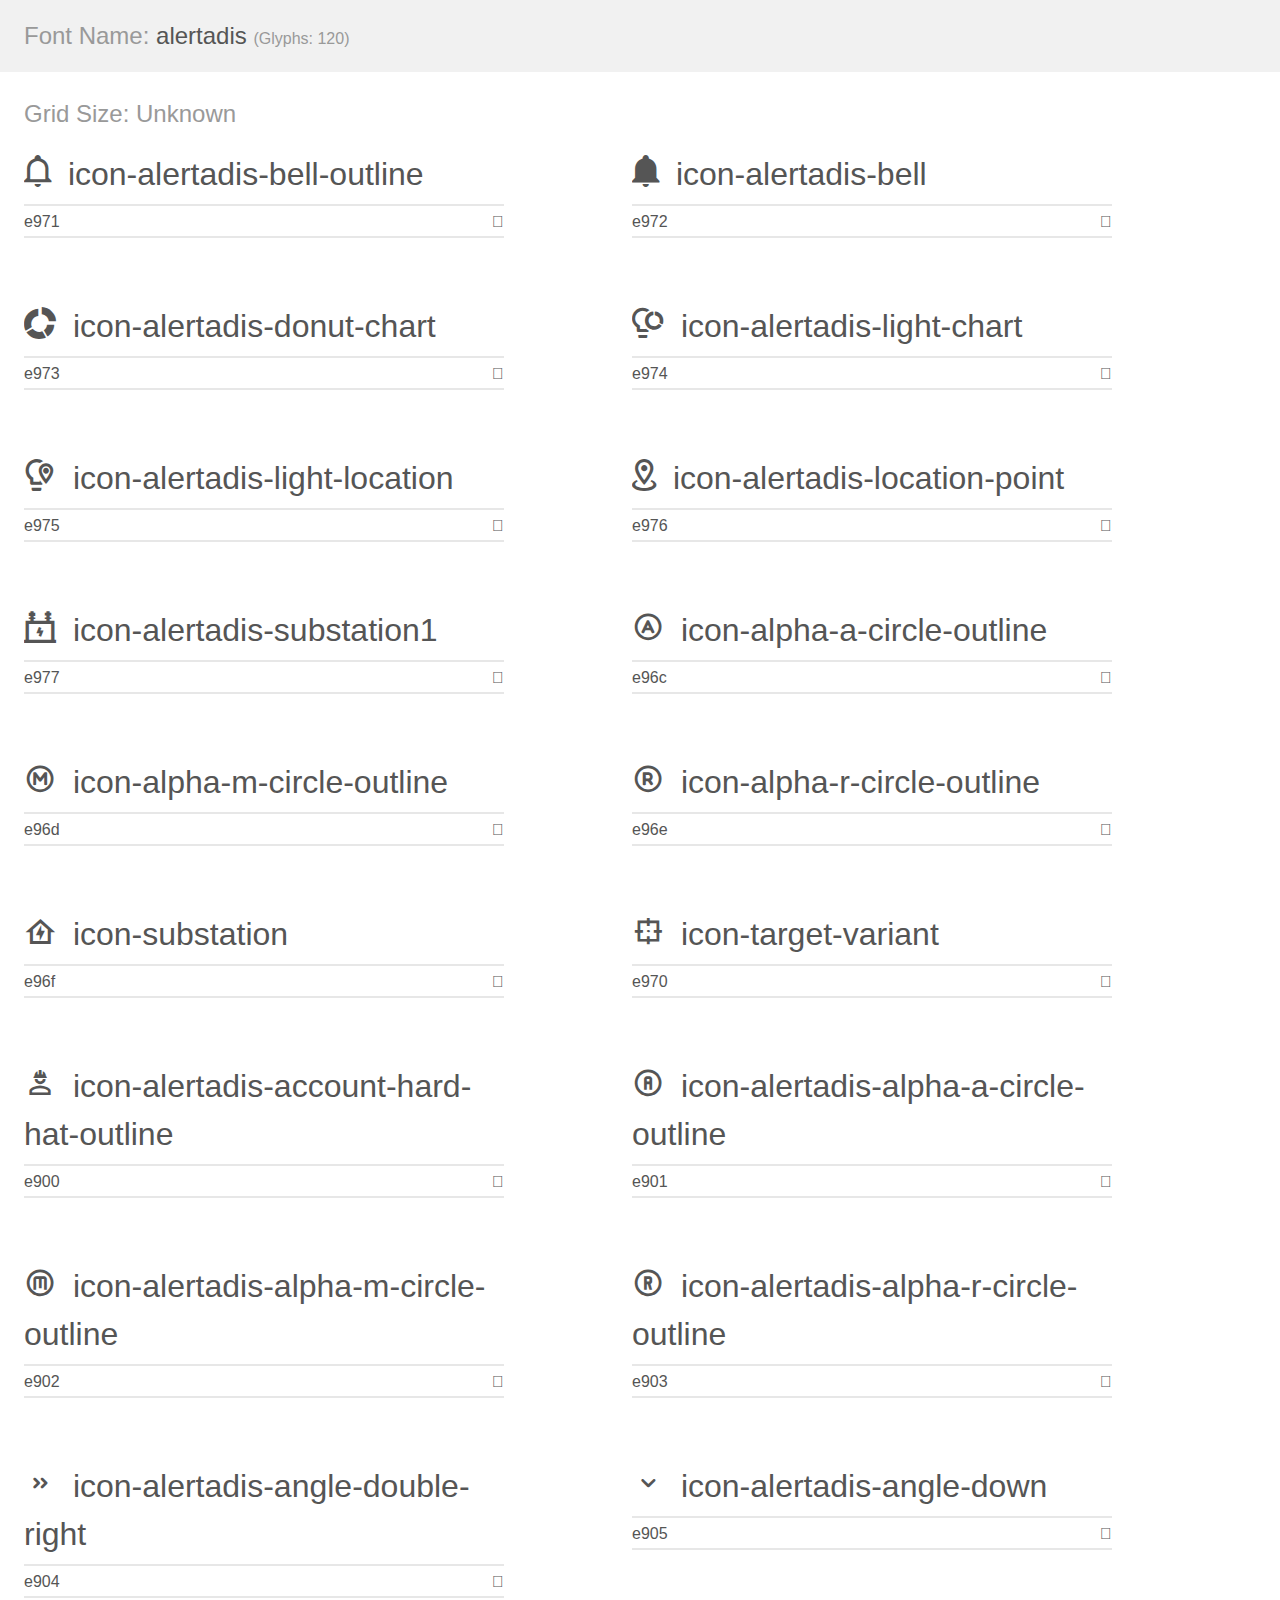
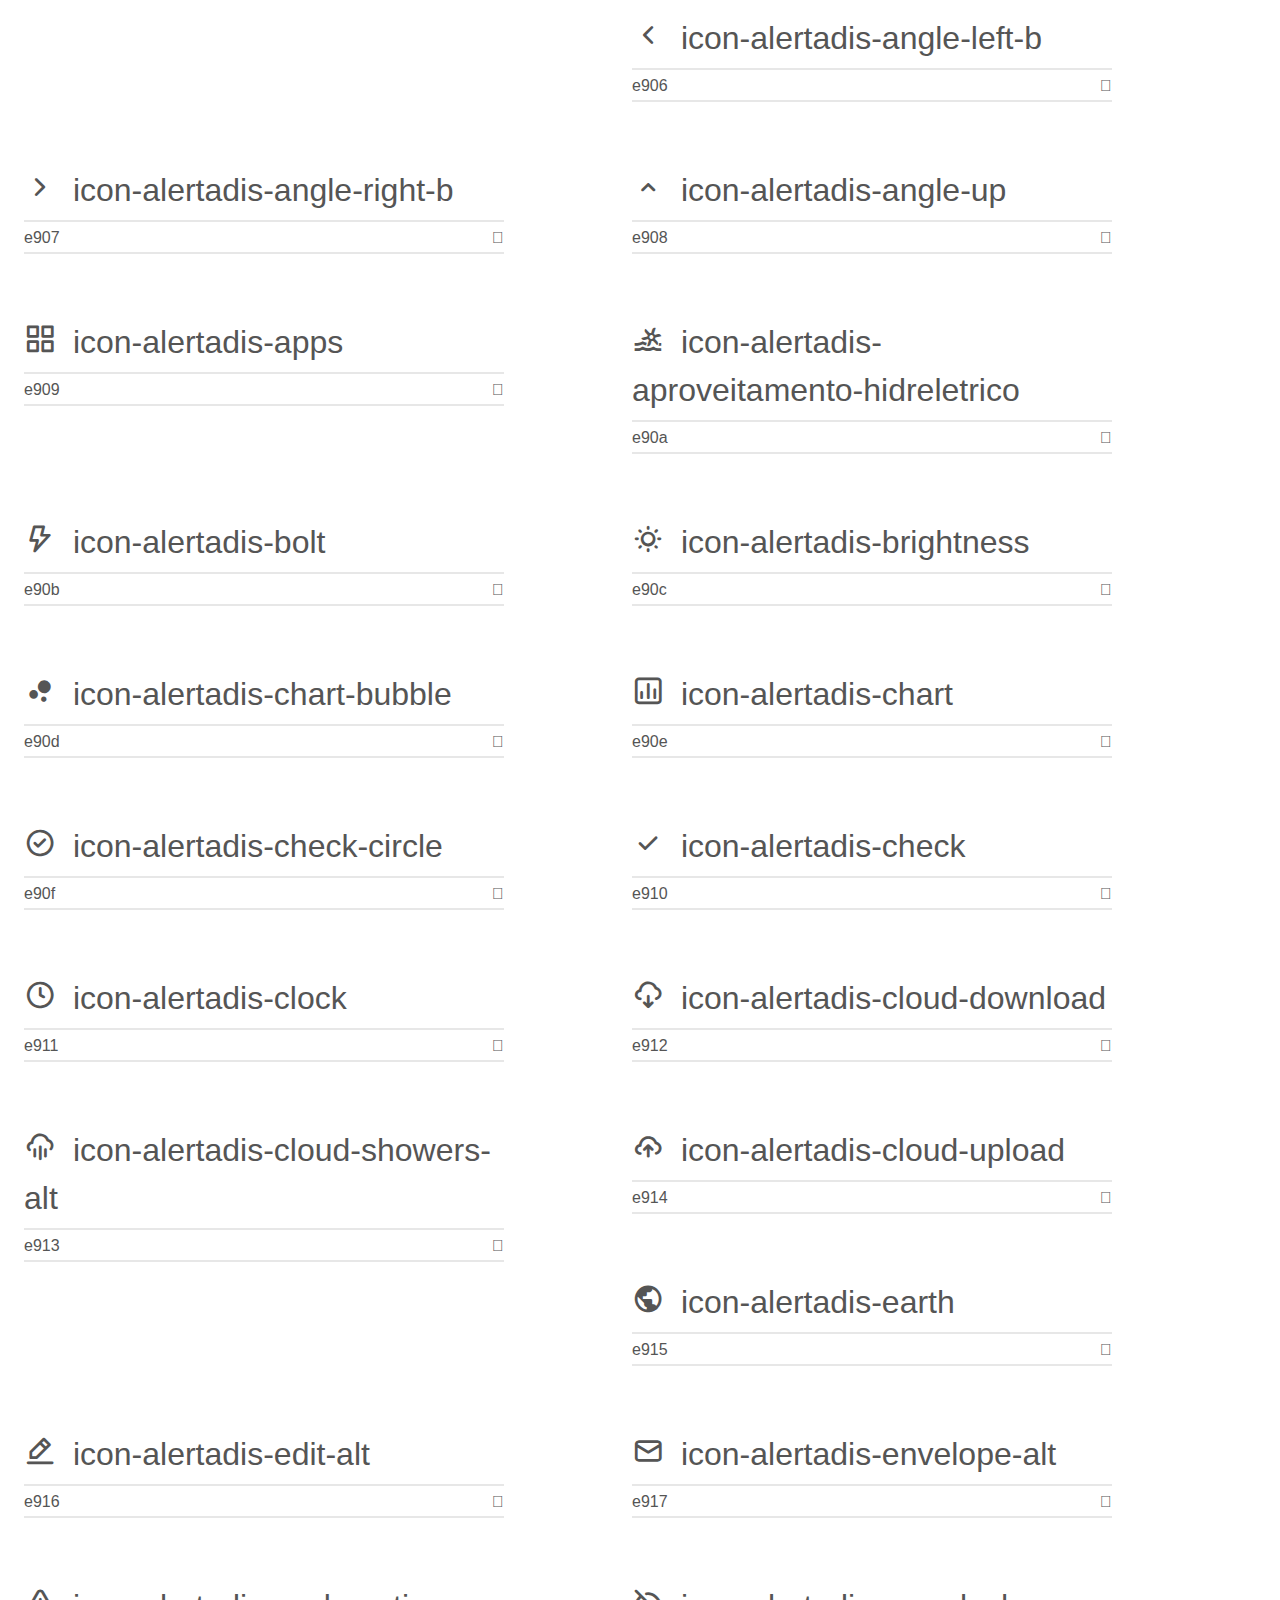
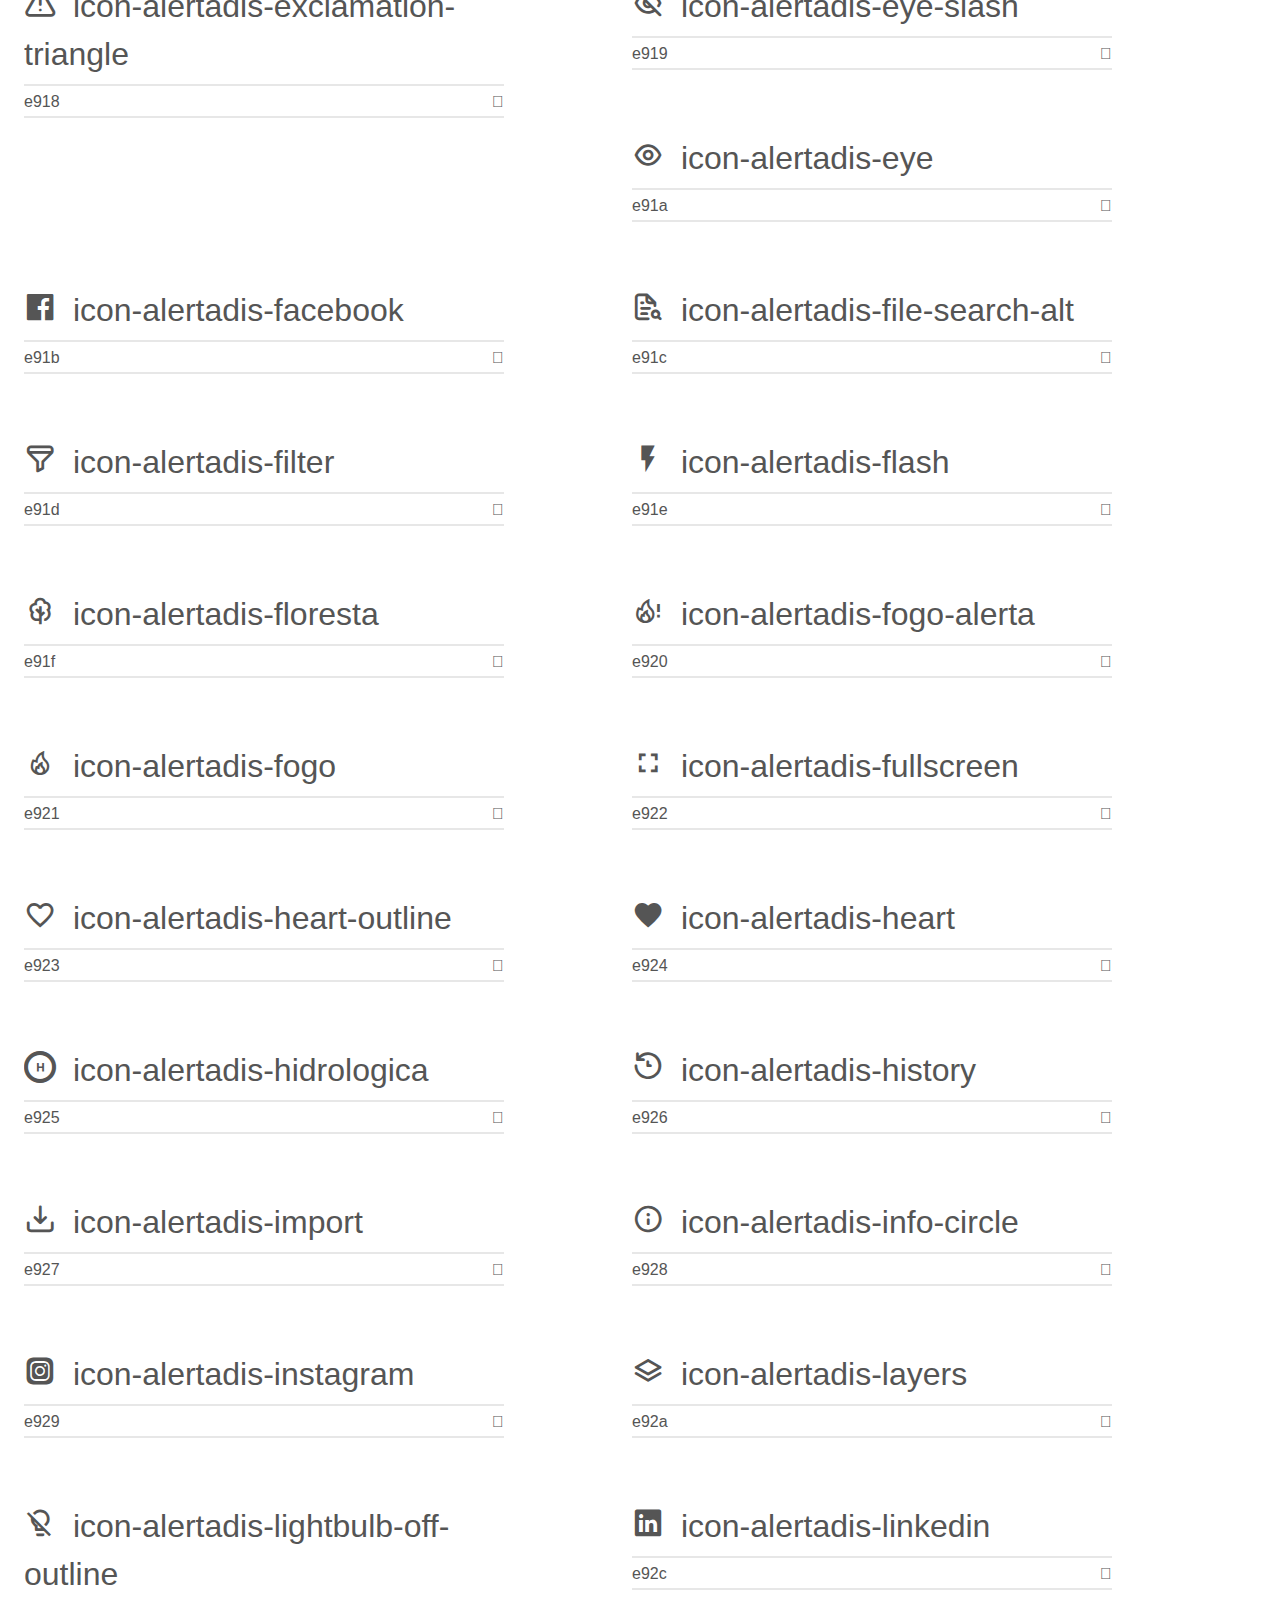
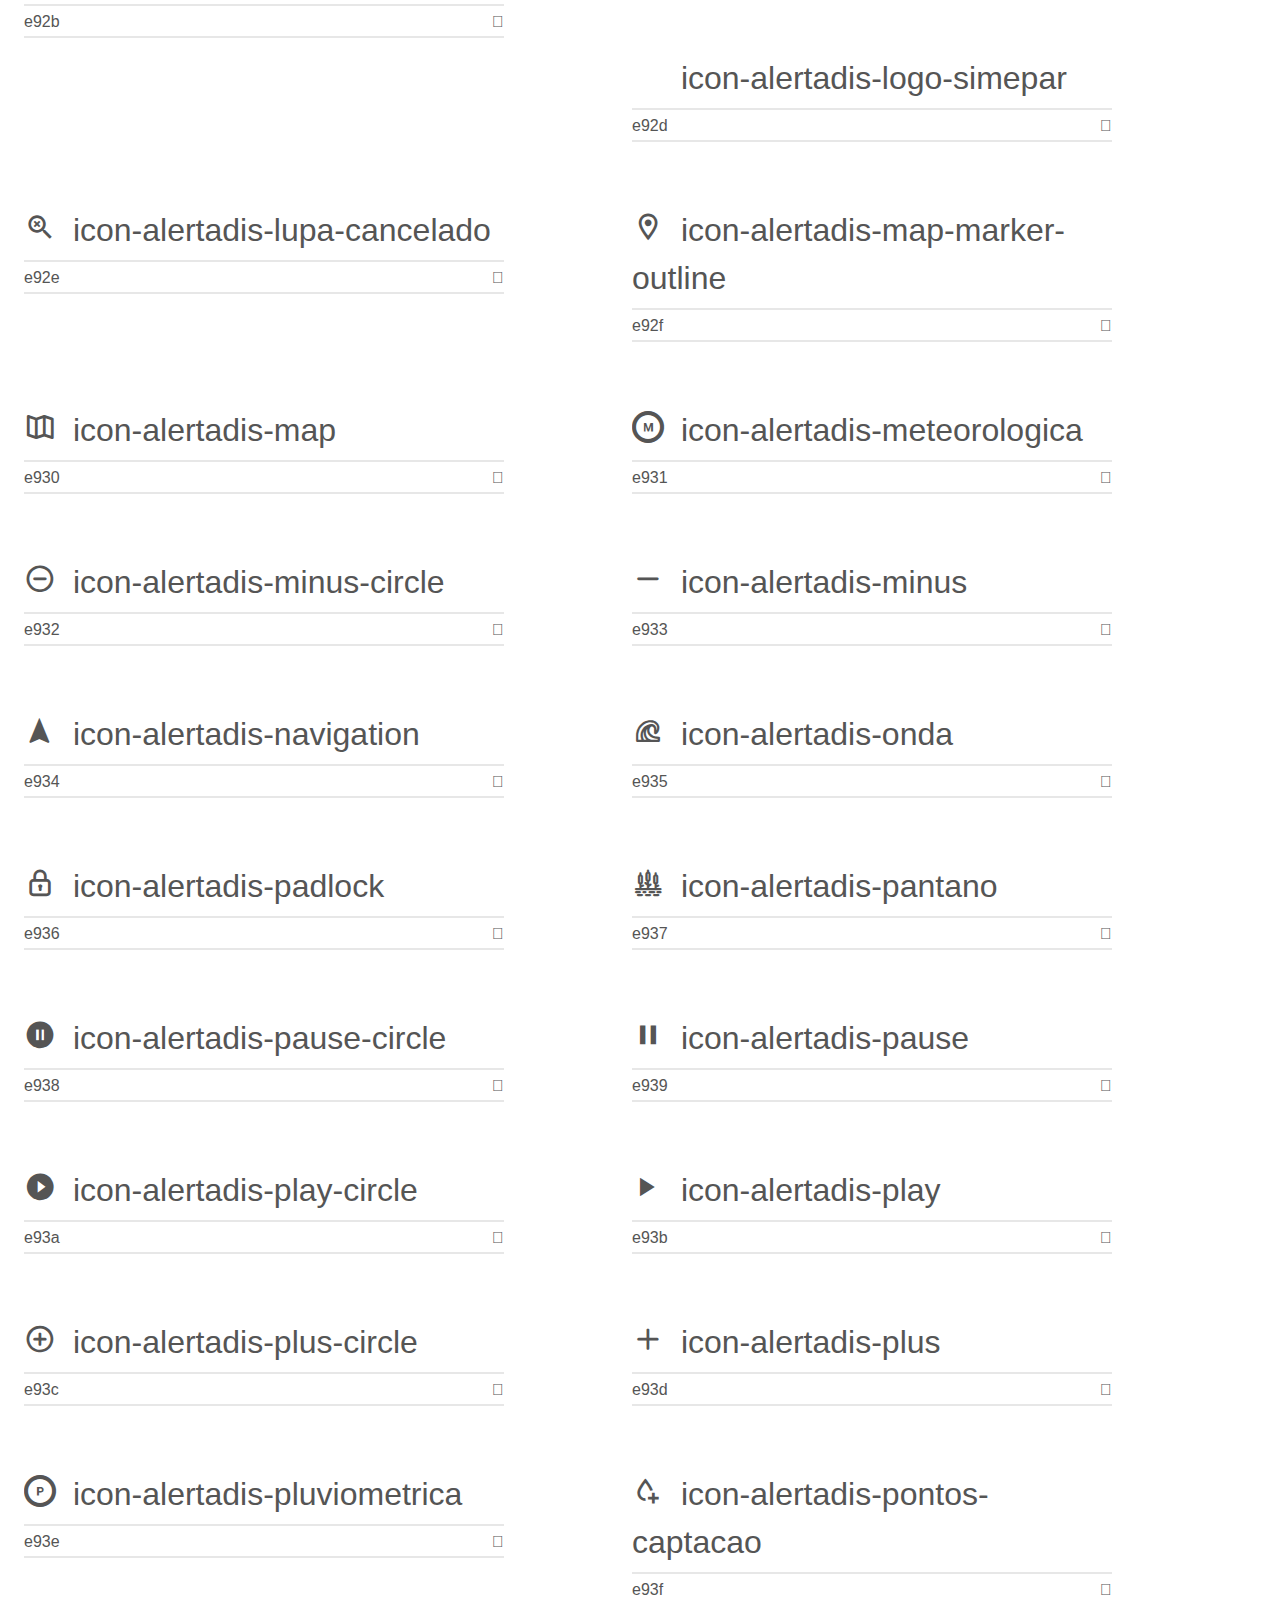
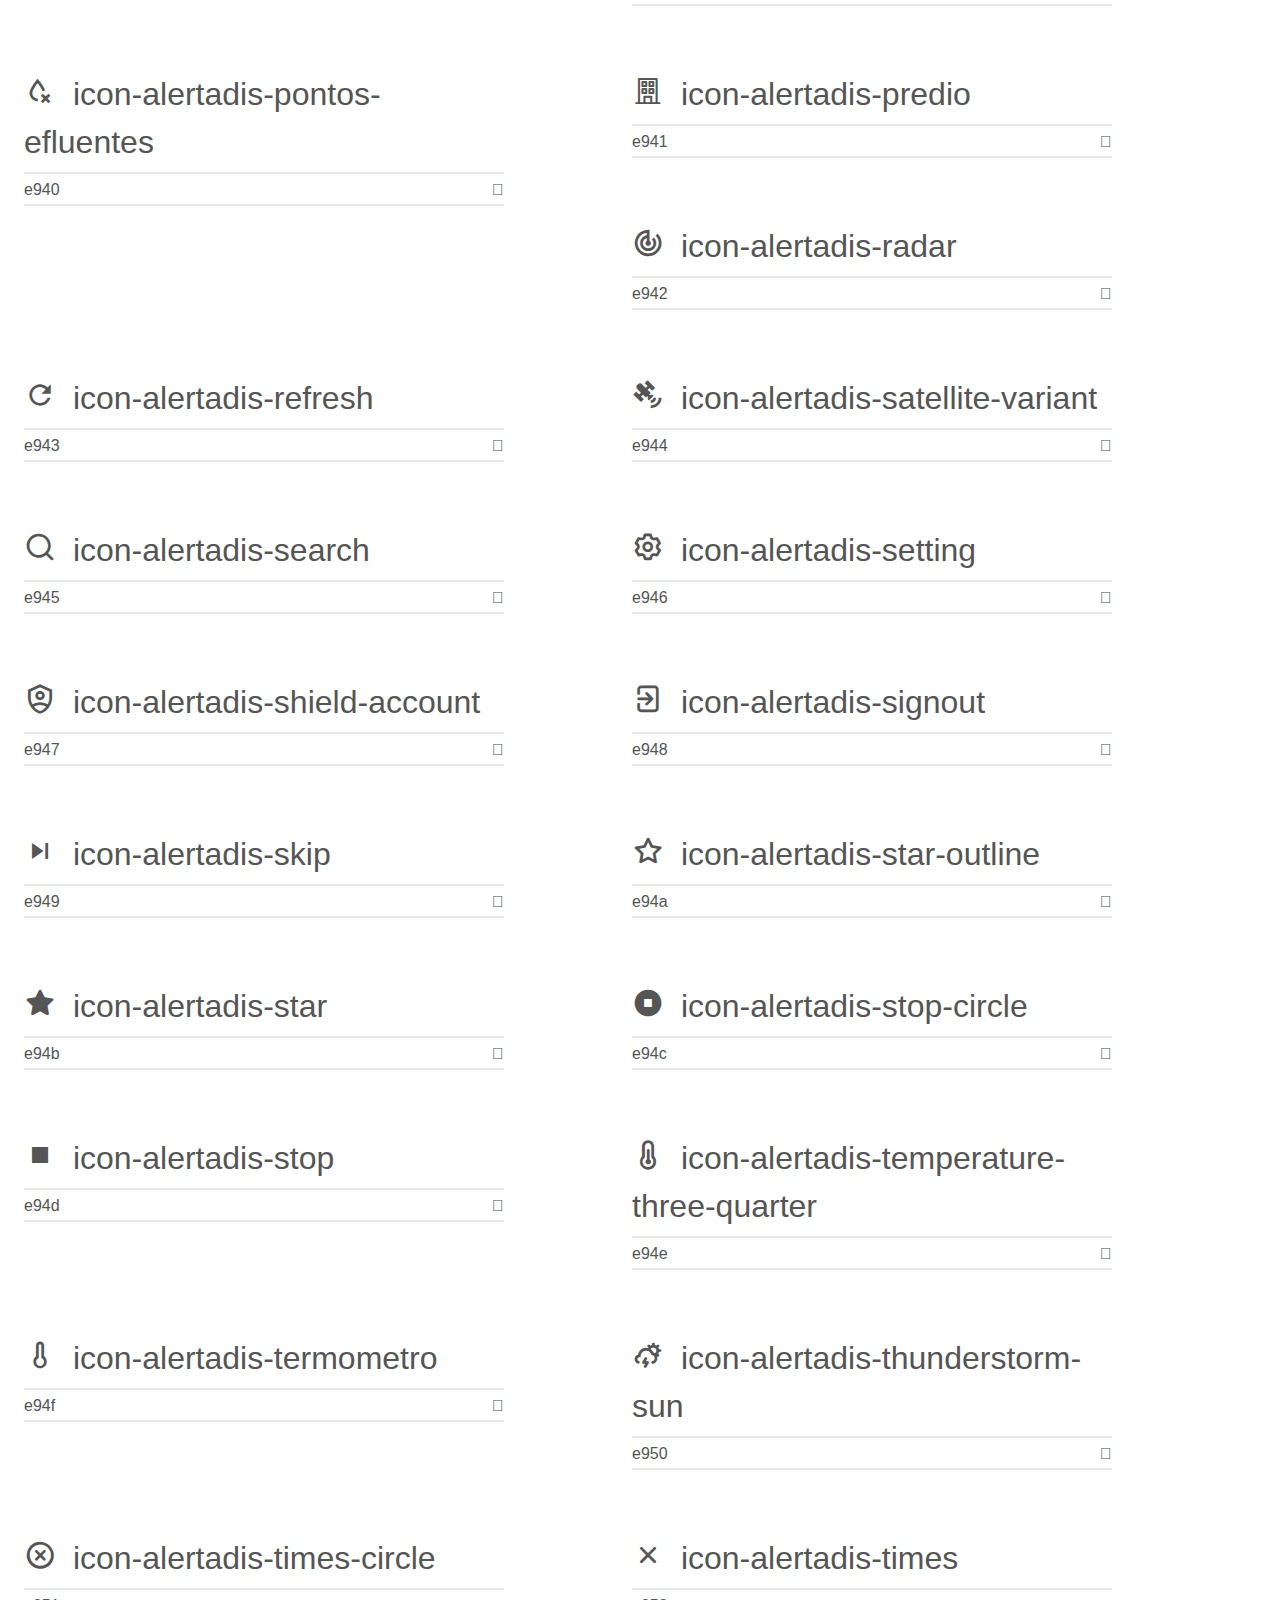
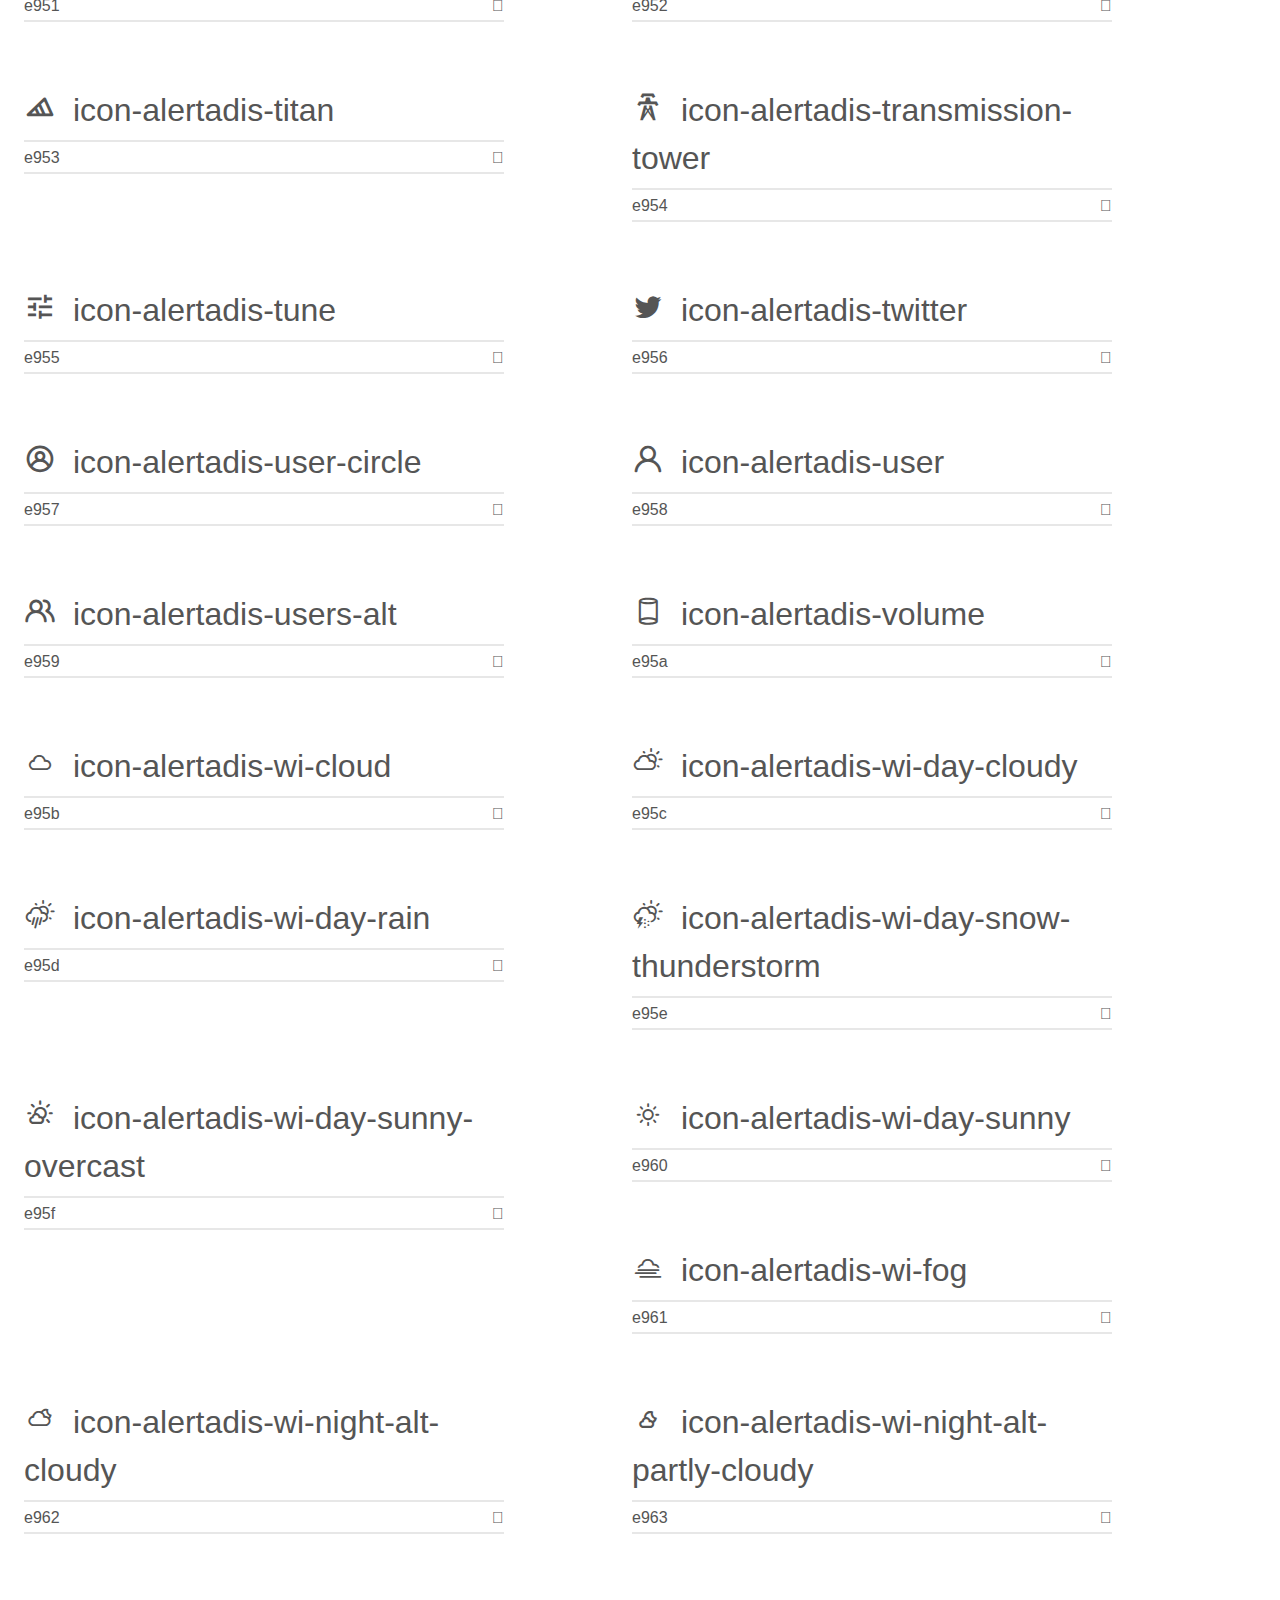
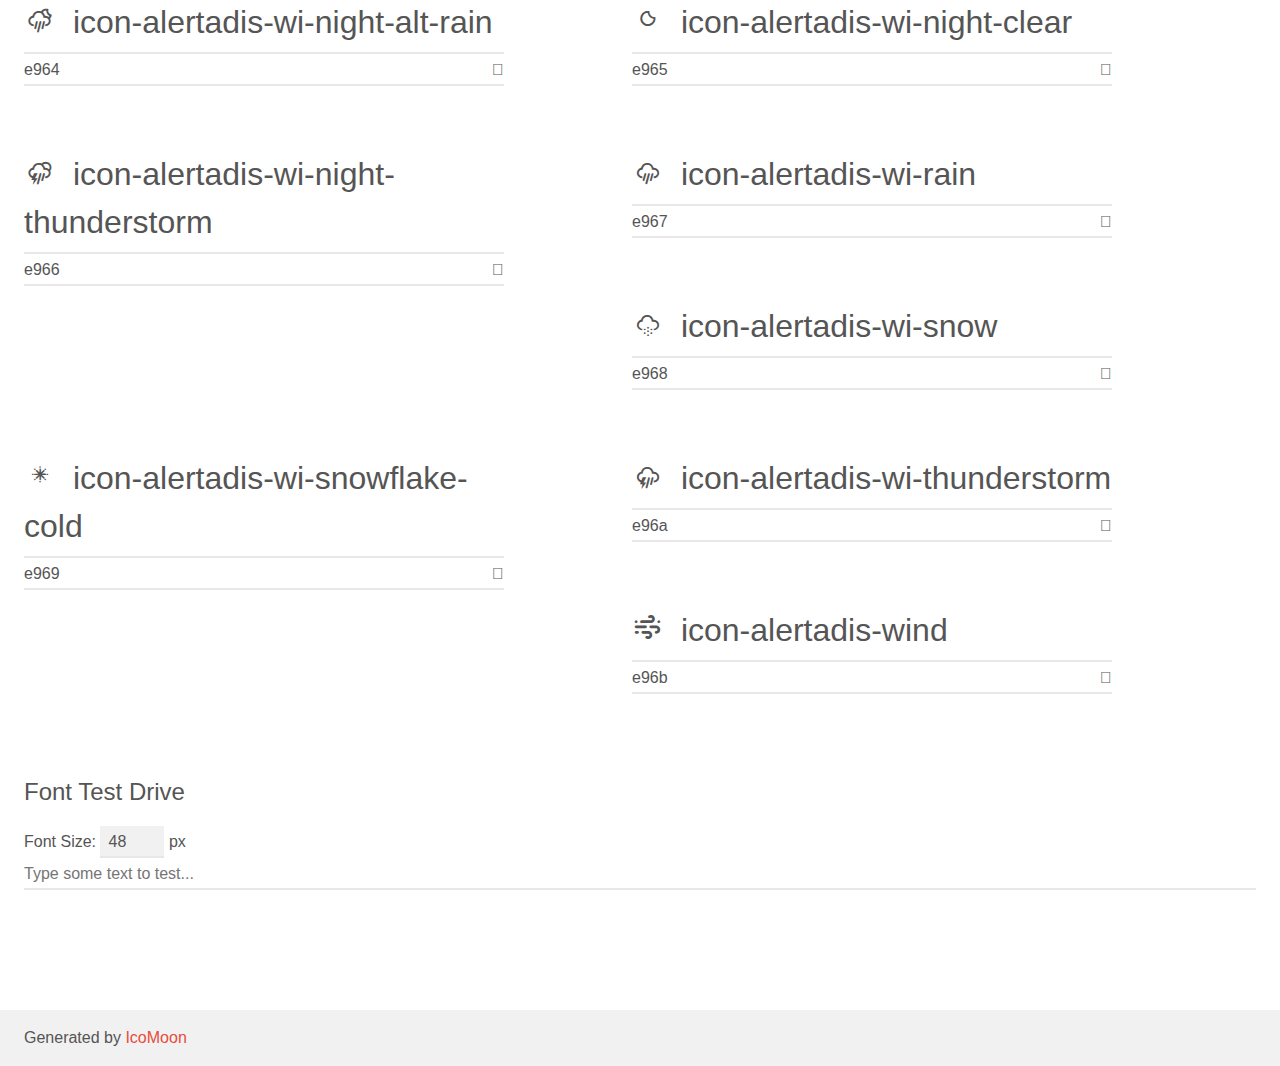
<file: docs/index.html>
<!doctype html>
<html>
<head>
    <meta charset="utf-8">
    <title>IcoMoon Demo</title>
    <meta name="description" content="An Icon Font Generated By IcoMoon.io">
    <meta name="viewport" content="width=device-width, initial-scale=1">
    <link rel="stylesheet" href="demo-files/demo.css">
    <link rel="stylesheet" href="style.css"></head>
<body>
    <div class="bgc1 clearfix">
        <h1 class="mhmm mvm"><span class="fgc1">Font Name:</span> alertadis <small class="fgc1">(Glyphs:&nbsp;120)</small></h1>
    </div>
    <div class="clearfix mhl ptl">
        <h1 class="mvm mtn fgc1">Grid Size: Unknown</h1>
        <div class="glyph fs1">
            <div class="clearfix bshadow0 pbs">
                <i class="icon-alertadis-bell-outline"></i>
                <span class="mls"> icon-alertadis-bell-outline</span>
            </div>
            <fieldset class="fs0 size1of1 clearfix hidden-false">
                <input type="text" readonly value="e971" class="unit size1of2" />
                <input type="text" maxlength="1" readonly value="&#xe971;" class="unitRight size1of2 talign-right" />
            </fieldset>
            <div class="fs0 bshadow0 clearfix hidden-true">
                <span class="unit pvs fgc1">liga: </span>
                <input type="text" readonly value="" class="liga unitRight" />
            </div>
        </div>
        <div class="glyph fs1">
            <div class="clearfix bshadow0 pbs">
                <i class="icon-alertadis-bell"></i>
                <span class="mls"> icon-alertadis-bell</span>
            </div>
            <fieldset class="fs0 size1of1 clearfix hidden-false">
                <input type="text" readonly value="e972" class="unit size1of2" />
                <input type="text" maxlength="1" readonly value="&#xe972;" class="unitRight size1of2 talign-right" />
            </fieldset>
            <div class="fs0 bshadow0 clearfix hidden-true">
                <span class="unit pvs fgc1">liga: </span>
                <input type="text" readonly value="" class="liga unitRight" />
            </div>
        </div>
        <div class="glyph fs1">
            <div class="clearfix bshadow0 pbs">
                <i class="icon-alertadis-donut-chart"></i>
                <span class="mls"> icon-alertadis-donut-chart</span>
            </div>
            <fieldset class="fs0 size1of1 clearfix hidden-false">
                <input type="text" readonly value="e973" class="unit size1of2" />
                <input type="text" maxlength="1" readonly value="&#xe973;" class="unitRight size1of2 talign-right" />
            </fieldset>
            <div class="fs0 bshadow0 clearfix hidden-true">
                <span class="unit pvs fgc1">liga: </span>
                <input type="text" readonly value="" class="liga unitRight" />
            </div>
        </div>
        <div class="glyph fs1">
            <div class="clearfix bshadow0 pbs">
                <i class="icon-alertadis-light-chart"></i>
                <span class="mls"> icon-alertadis-light-chart</span>
            </div>
            <fieldset class="fs0 size1of1 clearfix hidden-false">
                <input type="text" readonly value="e974" class="unit size1of2" />
                <input type="text" maxlength="1" readonly value="&#xe974;" class="unitRight size1of2 talign-right" />
            </fieldset>
            <div class="fs0 bshadow0 clearfix hidden-true">
                <span class="unit pvs fgc1">liga: </span>
                <input type="text" readonly value="" class="liga unitRight" />
            </div>
        </div>
        <div class="glyph fs1">
            <div class="clearfix bshadow0 pbs">
                <i class="icon-alertadis-light-location"></i>
                <span class="mls"> icon-alertadis-light-location</span>
            </div>
            <fieldset class="fs0 size1of1 clearfix hidden-false">
                <input type="text" readonly value="e975" class="unit size1of2" />
                <input type="text" maxlength="1" readonly value="&#xe975;" class="unitRight size1of2 talign-right" />
            </fieldset>
            <div class="fs0 bshadow0 clearfix hidden-true">
                <span class="unit pvs fgc1">liga: </span>
                <input type="text" readonly value="" class="liga unitRight" />
            </div>
        </div>
        <div class="glyph fs1">
            <div class="clearfix bshadow0 pbs">
                <i class="icon-alertadis-location-point"></i>
                <span class="mls"> icon-alertadis-location-point</span>
            </div>
            <fieldset class="fs0 size1of1 clearfix hidden-false">
                <input type="text" readonly value="e976" class="unit size1of2" />
                <input type="text" maxlength="1" readonly value="&#xe976;" class="unitRight size1of2 talign-right" />
            </fieldset>
            <div class="fs0 bshadow0 clearfix hidden-true">
                <span class="unit pvs fgc1">liga: </span>
                <input type="text" readonly value="" class="liga unitRight" />
            </div>
        </div>
        <div class="glyph fs1">
            <div class="clearfix bshadow0 pbs">
                <i class="icon-alertadis-substation1"></i>
                <span class="mls"> icon-alertadis-substation1</span>
            </div>
            <fieldset class="fs0 size1of1 clearfix hidden-false">
                <input type="text" readonly value="e977" class="unit size1of2" />
                <input type="text" maxlength="1" readonly value="&#xe977;" class="unitRight size1of2 talign-right" />
            </fieldset>
            <div class="fs0 bshadow0 clearfix hidden-true">
                <span class="unit pvs fgc1">liga: </span>
                <input type="text" readonly value="" class="liga unitRight" />
            </div>
        </div>
        <div class="glyph fs1">
            <div class="clearfix bshadow0 pbs">
                <i class="icon-alpha-a-circle-outline"></i>
                <span class="mls"> icon-alpha-a-circle-outline</span>
            </div>
            <fieldset class="fs0 size1of1 clearfix hidden-false">
                <input type="text" readonly value="e96c" class="unit size1of2" />
                <input type="text" maxlength="1" readonly value="&#xe96c;" class="unitRight size1of2 talign-right" />
            </fieldset>
            <div class="fs0 bshadow0 clearfix hidden-true">
                <span class="unit pvs fgc1">liga: </span>
                <input type="text" readonly value="" class="liga unitRight" />
            </div>
        </div>
        <div class="glyph fs1">
            <div class="clearfix bshadow0 pbs">
                <i class="icon-alpha-m-circle-outline"></i>
                <span class="mls"> icon-alpha-m-circle-outline</span>
            </div>
            <fieldset class="fs0 size1of1 clearfix hidden-false">
                <input type="text" readonly value="e96d" class="unit size1of2" />
                <input type="text" maxlength="1" readonly value="&#xe96d;" class="unitRight size1of2 talign-right" />
            </fieldset>
            <div class="fs0 bshadow0 clearfix hidden-true">
                <span class="unit pvs fgc1">liga: </span>
                <input type="text" readonly value="" class="liga unitRight" />
            </div>
        </div>
        <div class="glyph fs1">
            <div class="clearfix bshadow0 pbs">
                <i class="icon-alpha-r-circle-outline"></i>
                <span class="mls"> icon-alpha-r-circle-outline</span>
            </div>
            <fieldset class="fs0 size1of1 clearfix hidden-false">
                <input type="text" readonly value="e96e" class="unit size1of2" />
                <input type="text" maxlength="1" readonly value="&#xe96e;" class="unitRight size1of2 talign-right" />
            </fieldset>
            <div class="fs0 bshadow0 clearfix hidden-true">
                <span class="unit pvs fgc1">liga: </span>
                <input type="text" readonly value="" class="liga unitRight" />
            </div>
        </div>
        <div class="glyph fs1">
            <div class="clearfix bshadow0 pbs">
                <i class="icon-substation"></i>
                <span class="mls"> icon-substation</span>
            </div>
            <fieldset class="fs0 size1of1 clearfix hidden-false">
                <input type="text" readonly value="e96f" class="unit size1of2" />
                <input type="text" maxlength="1" readonly value="&#xe96f;" class="unitRight size1of2 talign-right" />
            </fieldset>
            <div class="fs0 bshadow0 clearfix hidden-true">
                <span class="unit pvs fgc1">liga: </span>
                <input type="text" readonly value="" class="liga unitRight" />
            </div>
        </div>
        <div class="glyph fs1">
            <div class="clearfix bshadow0 pbs">
                <i class="icon-target-variant"></i>
                <span class="mls"> icon-target-variant</span>
            </div>
            <fieldset class="fs0 size1of1 clearfix hidden-false">
                <input type="text" readonly value="e970" class="unit size1of2" />
                <input type="text" maxlength="1" readonly value="&#xe970;" class="unitRight size1of2 talign-right" />
            </fieldset>
            <div class="fs0 bshadow0 clearfix hidden-true">
                <span class="unit pvs fgc1">liga: </span>
                <input type="text" readonly value="" class="liga unitRight" />
            </div>
        </div>
        <div class="glyph fs1">
            <div class="clearfix bshadow0 pbs">
                <i class="icon-alertadis-account-hard-hat-outline"></i>
                <span class="mls"> icon-alertadis-account-hard-hat-outline</span>
            </div>
            <fieldset class="fs0 size1of1 clearfix hidden-false">
                <input type="text" readonly value="e900" class="unit size1of2" />
                <input type="text" maxlength="1" readonly value="&#xe900;" class="unitRight size1of2 talign-right" />
            </fieldset>
            <div class="fs0 bshadow0 clearfix hidden-true">
                <span class="unit pvs fgc1">liga: </span>
                <input type="text" readonly value="" class="liga unitRight" />
            </div>
        </div>
        <div class="glyph fs1">
            <div class="clearfix bshadow0 pbs">
                <i class="icon-alertadis-alpha-a-circle-outline"></i>
                <span class="mls"> icon-alertadis-alpha-a-circle-outline</span>
            </div>
            <fieldset class="fs0 size1of1 clearfix hidden-false">
                <input type="text" readonly value="e901" class="unit size1of2" />
                <input type="text" maxlength="1" readonly value="&#xe901;" class="unitRight size1of2 talign-right" />
            </fieldset>
            <div class="fs0 bshadow0 clearfix hidden-true">
                <span class="unit pvs fgc1">liga: </span>
                <input type="text" readonly value="" class="liga unitRight" />
            </div>
        </div>
        <div class="glyph fs1">
            <div class="clearfix bshadow0 pbs">
                <i class="icon-alertadis-alpha-m-circle-outline"></i>
                <span class="mls"> icon-alertadis-alpha-m-circle-outline</span>
            </div>
            <fieldset class="fs0 size1of1 clearfix hidden-false">
                <input type="text" readonly value="e902" class="unit size1of2" />
                <input type="text" maxlength="1" readonly value="&#xe902;" class="unitRight size1of2 talign-right" />
            </fieldset>
            <div class="fs0 bshadow0 clearfix hidden-true">
                <span class="unit pvs fgc1">liga: </span>
                <input type="text" readonly value="" class="liga unitRight" />
            </div>
        </div>
        <div class="glyph fs1">
            <div class="clearfix bshadow0 pbs">
                <i class="icon-alertadis-alpha-r-circle-outline"></i>
                <span class="mls"> icon-alertadis-alpha-r-circle-outline</span>
            </div>
            <fieldset class="fs0 size1of1 clearfix hidden-false">
                <input type="text" readonly value="e903" class="unit size1of2" />
                <input type="text" maxlength="1" readonly value="&#xe903;" class="unitRight size1of2 talign-right" />
            </fieldset>
            <div class="fs0 bshadow0 clearfix hidden-true">
                <span class="unit pvs fgc1">liga: </span>
                <input type="text" readonly value="" class="liga unitRight" />
            </div>
        </div>
        <div class="glyph fs1">
            <div class="clearfix bshadow0 pbs">
                <i class="icon-alertadis-angle-double-right"></i>
                <span class="mls"> icon-alertadis-angle-double-right</span>
            </div>
            <fieldset class="fs0 size1of1 clearfix hidden-false">
                <input type="text" readonly value="e904" class="unit size1of2" />
                <input type="text" maxlength="1" readonly value="&#xe904;" class="unitRight size1of2 talign-right" />
            </fieldset>
            <div class="fs0 bshadow0 clearfix hidden-true">
                <span class="unit pvs fgc1">liga: </span>
                <input type="text" readonly value="" class="liga unitRight" />
            </div>
        </div>
        <div class="glyph fs1">
            <div class="clearfix bshadow0 pbs">
                <i class="icon-alertadis-angle-down"></i>
                <span class="mls"> icon-alertadis-angle-down</span>
            </div>
            <fieldset class="fs0 size1of1 clearfix hidden-false">
                <input type="text" readonly value="e905" class="unit size1of2" />
                <input type="text" maxlength="1" readonly value="&#xe905;" class="unitRight size1of2 talign-right" />
            </fieldset>
            <div class="fs0 bshadow0 clearfix hidden-true">
                <span class="unit pvs fgc1">liga: </span>
                <input type="text" readonly value="" class="liga unitRight" />
            </div>
        </div>
        <div class="glyph fs1">
            <div class="clearfix bshadow0 pbs">
                <i class="icon-alertadis-angle-left-b"></i>
                <span class="mls"> icon-alertadis-angle-left-b</span>
            </div>
            <fieldset class="fs0 size1of1 clearfix hidden-false">
                <input type="text" readonly value="e906" class="unit size1of2" />
                <input type="text" maxlength="1" readonly value="&#xe906;" class="unitRight size1of2 talign-right" />
            </fieldset>
            <div class="fs0 bshadow0 clearfix hidden-true">
                <span class="unit pvs fgc1">liga: </span>
                <input type="text" readonly value="" class="liga unitRight" />
            </div>
        </div>
        <div class="glyph fs1">
            <div class="clearfix bshadow0 pbs">
                <i class="icon-alertadis-angle-right-b"></i>
                <span class="mls"> icon-alertadis-angle-right-b</span>
            </div>
            <fieldset class="fs0 size1of1 clearfix hidden-false">
                <input type="text" readonly value="e907" class="unit size1of2" />
                <input type="text" maxlength="1" readonly value="&#xe907;" class="unitRight size1of2 talign-right" />
            </fieldset>
            <div class="fs0 bshadow0 clearfix hidden-true">
                <span class="unit pvs fgc1">liga: </span>
                <input type="text" readonly value="" class="liga unitRight" />
            </div>
        </div>
        <div class="glyph fs1">
            <div class="clearfix bshadow0 pbs">
                <i class="icon-alertadis-angle-up"></i>
                <span class="mls"> icon-alertadis-angle-up</span>
            </div>
            <fieldset class="fs0 size1of1 clearfix hidden-false">
                <input type="text" readonly value="e908" class="unit size1of2" />
                <input type="text" maxlength="1" readonly value="&#xe908;" class="unitRight size1of2 talign-right" />
            </fieldset>
            <div class="fs0 bshadow0 clearfix hidden-true">
                <span class="unit pvs fgc1">liga: </span>
                <input type="text" readonly value="" class="liga unitRight" />
            </div>
        </div>
        <div class="glyph fs1">
            <div class="clearfix bshadow0 pbs">
                <i class="icon-alertadis-apps"></i>
                <span class="mls"> icon-alertadis-apps</span>
            </div>
            <fieldset class="fs0 size1of1 clearfix hidden-false">
                <input type="text" readonly value="e909" class="unit size1of2" />
                <input type="text" maxlength="1" readonly value="&#xe909;" class="unitRight size1of2 talign-right" />
            </fieldset>
            <div class="fs0 bshadow0 clearfix hidden-true">
                <span class="unit pvs fgc1">liga: </span>
                <input type="text" readonly value="" class="liga unitRight" />
            </div>
        </div>
        <div class="glyph fs1">
            <div class="clearfix bshadow0 pbs">
                <i class="icon-alertadis-aproveitamento-hidreletrico"></i>
                <span class="mls"> icon-alertadis-aproveitamento-hidreletrico</span>
            </div>
            <fieldset class="fs0 size1of1 clearfix hidden-false">
                <input type="text" readonly value="e90a" class="unit size1of2" />
                <input type="text" maxlength="1" readonly value="&#xe90a;" class="unitRight size1of2 talign-right" />
            </fieldset>
            <div class="fs0 bshadow0 clearfix hidden-true">
                <span class="unit pvs fgc1">liga: </span>
                <input type="text" readonly value="" class="liga unitRight" />
            </div>
        </div>
        <div class="glyph fs1">
            <div class="clearfix bshadow0 pbs">
                <i class="icon-alertadis-bolt"></i>
                <span class="mls"> icon-alertadis-bolt</span>
            </div>
            <fieldset class="fs0 size1of1 clearfix hidden-false">
                <input type="text" readonly value="e90b" class="unit size1of2" />
                <input type="text" maxlength="1" readonly value="&#xe90b;" class="unitRight size1of2 talign-right" />
            </fieldset>
            <div class="fs0 bshadow0 clearfix hidden-true">
                <span class="unit pvs fgc1">liga: </span>
                <input type="text" readonly value="" class="liga unitRight" />
            </div>
        </div>
        <div class="glyph fs1">
            <div class="clearfix bshadow0 pbs">
                <i class="icon-alertadis-brightness"></i>
                <span class="mls"> icon-alertadis-brightness</span>
            </div>
            <fieldset class="fs0 size1of1 clearfix hidden-false">
                <input type="text" readonly value="e90c" class="unit size1of2" />
                <input type="text" maxlength="1" readonly value="&#xe90c;" class="unitRight size1of2 talign-right" />
            </fieldset>
            <div class="fs0 bshadow0 clearfix hidden-true">
                <span class="unit pvs fgc1">liga: </span>
                <input type="text" readonly value="" class="liga unitRight" />
            </div>
        </div>
        <div class="glyph fs1">
            <div class="clearfix bshadow0 pbs">
                <i class="icon-alertadis-chart-bubble"></i>
                <span class="mls"> icon-alertadis-chart-bubble</span>
            </div>
            <fieldset class="fs0 size1of1 clearfix hidden-false">
                <input type="text" readonly value="e90d" class="unit size1of2" />
                <input type="text" maxlength="1" readonly value="&#xe90d;" class="unitRight size1of2 talign-right" />
            </fieldset>
            <div class="fs0 bshadow0 clearfix hidden-true">
                <span class="unit pvs fgc1">liga: </span>
                <input type="text" readonly value="" class="liga unitRight" />
            </div>
        </div>
        <div class="glyph fs1">
            <div class="clearfix bshadow0 pbs">
                <i class="icon-alertadis-chart"></i>
                <span class="mls"> icon-alertadis-chart</span>
            </div>
            <fieldset class="fs0 size1of1 clearfix hidden-false">
                <input type="text" readonly value="e90e" class="unit size1of2" />
                <input type="text" maxlength="1" readonly value="&#xe90e;" class="unitRight size1of2 talign-right" />
            </fieldset>
            <div class="fs0 bshadow0 clearfix hidden-true">
                <span class="unit pvs fgc1">liga: </span>
                <input type="text" readonly value="" class="liga unitRight" />
            </div>
        </div>
        <div class="glyph fs1">
            <div class="clearfix bshadow0 pbs">
                <i class="icon-alertadis-check-circle"></i>
                <span class="mls"> icon-alertadis-check-circle</span>
            </div>
            <fieldset class="fs0 size1of1 clearfix hidden-false">
                <input type="text" readonly value="e90f" class="unit size1of2" />
                <input type="text" maxlength="1" readonly value="&#xe90f;" class="unitRight size1of2 talign-right" />
            </fieldset>
            <div class="fs0 bshadow0 clearfix hidden-true">
                <span class="unit pvs fgc1">liga: </span>
                <input type="text" readonly value="" class="liga unitRight" />
            </div>
        </div>
        <div class="glyph fs1">
            <div class="clearfix bshadow0 pbs">
                <i class="icon-alertadis-check"></i>
                <span class="mls"> icon-alertadis-check</span>
            </div>
            <fieldset class="fs0 size1of1 clearfix hidden-false">
                <input type="text" readonly value="e910" class="unit size1of2" />
                <input type="text" maxlength="1" readonly value="&#xe910;" class="unitRight size1of2 talign-right" />
            </fieldset>
            <div class="fs0 bshadow0 clearfix hidden-true">
                <span class="unit pvs fgc1">liga: </span>
                <input type="text" readonly value="" class="liga unitRight" />
            </div>
        </div>
        <div class="glyph fs1">
            <div class="clearfix bshadow0 pbs">
                <i class="icon-alertadis-clock"></i>
                <span class="mls"> icon-alertadis-clock</span>
            </div>
            <fieldset class="fs0 size1of1 clearfix hidden-false">
                <input type="text" readonly value="e911" class="unit size1of2" />
                <input type="text" maxlength="1" readonly value="&#xe911;" class="unitRight size1of2 talign-right" />
            </fieldset>
            <div class="fs0 bshadow0 clearfix hidden-true">
                <span class="unit pvs fgc1">liga: </span>
                <input type="text" readonly value="" class="liga unitRight" />
            </div>
        </div>
        <div class="glyph fs1">
            <div class="clearfix bshadow0 pbs">
                <i class="icon-alertadis-cloud-download"></i>
                <span class="mls"> icon-alertadis-cloud-download</span>
            </div>
            <fieldset class="fs0 size1of1 clearfix hidden-false">
                <input type="text" readonly value="e912" class="unit size1of2" />
                <input type="text" maxlength="1" readonly value="&#xe912;" class="unitRight size1of2 talign-right" />
            </fieldset>
            <div class="fs0 bshadow0 clearfix hidden-true">
                <span class="unit pvs fgc1">liga: </span>
                <input type="text" readonly value="" class="liga unitRight" />
            </div>
        </div>
        <div class="glyph fs1">
            <div class="clearfix bshadow0 pbs">
                <i class="icon-alertadis-cloud-showers-alt"></i>
                <span class="mls"> icon-alertadis-cloud-showers-alt</span>
            </div>
            <fieldset class="fs0 size1of1 clearfix hidden-false">
                <input type="text" readonly value="e913" class="unit size1of2" />
                <input type="text" maxlength="1" readonly value="&#xe913;" class="unitRight size1of2 talign-right" />
            </fieldset>
            <div class="fs0 bshadow0 clearfix hidden-true">
                <span class="unit pvs fgc1">liga: </span>
                <input type="text" readonly value="" class="liga unitRight" />
            </div>
        </div>
        <div class="glyph fs1">
            <div class="clearfix bshadow0 pbs">
                <i class="icon-alertadis-cloud-upload"></i>
                <span class="mls"> icon-alertadis-cloud-upload</span>
            </div>
            <fieldset class="fs0 size1of1 clearfix hidden-false">
                <input type="text" readonly value="e914" class="unit size1of2" />
                <input type="text" maxlength="1" readonly value="&#xe914;" class="unitRight size1of2 talign-right" />
            </fieldset>
            <div class="fs0 bshadow0 clearfix hidden-true">
                <span class="unit pvs fgc1">liga: </span>
                <input type="text" readonly value="" class="liga unitRight" />
            </div>
        </div>
        <div class="glyph fs1">
            <div class="clearfix bshadow0 pbs">
                <i class="icon-alertadis-earth"></i>
                <span class="mls"> icon-alertadis-earth</span>
            </div>
            <fieldset class="fs0 size1of1 clearfix hidden-false">
                <input type="text" readonly value="e915" class="unit size1of2" />
                <input type="text" maxlength="1" readonly value="&#xe915;" class="unitRight size1of2 talign-right" />
            </fieldset>
            <div class="fs0 bshadow0 clearfix hidden-true">
                <span class="unit pvs fgc1">liga: </span>
                <input type="text" readonly value="" class="liga unitRight" />
            </div>
        </div>
        <div class="glyph fs1">
            <div class="clearfix bshadow0 pbs">
                <i class="icon-alertadis-edit-alt"></i>
                <span class="mls"> icon-alertadis-edit-alt</span>
            </div>
            <fieldset class="fs0 size1of1 clearfix hidden-false">
                <input type="text" readonly value="e916" class="unit size1of2" />
                <input type="text" maxlength="1" readonly value="&#xe916;" class="unitRight size1of2 talign-right" />
            </fieldset>
            <div class="fs0 bshadow0 clearfix hidden-true">
                <span class="unit pvs fgc1">liga: </span>
                <input type="text" readonly value="" class="liga unitRight" />
            </div>
        </div>
        <div class="glyph fs1">
            <div class="clearfix bshadow0 pbs">
                <i class="icon-alertadis-envelope-alt"></i>
                <span class="mls"> icon-alertadis-envelope-alt</span>
            </div>
            <fieldset class="fs0 size1of1 clearfix hidden-false">
                <input type="text" readonly value="e917" class="unit size1of2" />
                <input type="text" maxlength="1" readonly value="&#xe917;" class="unitRight size1of2 talign-right" />
            </fieldset>
            <div class="fs0 bshadow0 clearfix hidden-true">
                <span class="unit pvs fgc1">liga: </span>
                <input type="text" readonly value="" class="liga unitRight" />
            </div>
        </div>
        <div class="glyph fs1">
            <div class="clearfix bshadow0 pbs">
                <i class="icon-alertadis-exclamation-triangle"></i>
                <span class="mls"> icon-alertadis-exclamation-triangle</span>
            </div>
            <fieldset class="fs0 size1of1 clearfix hidden-false">
                <input type="text" readonly value="e918" class="unit size1of2" />
                <input type="text" maxlength="1" readonly value="&#xe918;" class="unitRight size1of2 talign-right" />
            </fieldset>
            <div class="fs0 bshadow0 clearfix hidden-true">
                <span class="unit pvs fgc1">liga: </span>
                <input type="text" readonly value="" class="liga unitRight" />
            </div>
        </div>
        <div class="glyph fs1">
            <div class="clearfix bshadow0 pbs">
                <i class="icon-alertadis-eye-slash"></i>
                <span class="mls"> icon-alertadis-eye-slash</span>
            </div>
            <fieldset class="fs0 size1of1 clearfix hidden-false">
                <input type="text" readonly value="e919" class="unit size1of2" />
                <input type="text" maxlength="1" readonly value="&#xe919;" class="unitRight size1of2 talign-right" />
            </fieldset>
            <div class="fs0 bshadow0 clearfix hidden-true">
                <span class="unit pvs fgc1">liga: </span>
                <input type="text" readonly value="" class="liga unitRight" />
            </div>
        </div>
        <div class="glyph fs1">
            <div class="clearfix bshadow0 pbs">
                <i class="icon-alertadis-eye"></i>
                <span class="mls"> icon-alertadis-eye</span>
            </div>
            <fieldset class="fs0 size1of1 clearfix hidden-false">
                <input type="text" readonly value="e91a" class="unit size1of2" />
                <input type="text" maxlength="1" readonly value="&#xe91a;" class="unitRight size1of2 talign-right" />
            </fieldset>
            <div class="fs0 bshadow0 clearfix hidden-true">
                <span class="unit pvs fgc1">liga: </span>
                <input type="text" readonly value="" class="liga unitRight" />
            </div>
        </div>
        <div class="glyph fs1">
            <div class="clearfix bshadow0 pbs">
                <i class="icon-alertadis-facebook"></i>
                <span class="mls"> icon-alertadis-facebook</span>
            </div>
            <fieldset class="fs0 size1of1 clearfix hidden-false">
                <input type="text" readonly value="e91b" class="unit size1of2" />
                <input type="text" maxlength="1" readonly value="&#xe91b;" class="unitRight size1of2 talign-right" />
            </fieldset>
            <div class="fs0 bshadow0 clearfix hidden-true">
                <span class="unit pvs fgc1">liga: </span>
                <input type="text" readonly value="" class="liga unitRight" />
            </div>
        </div>
        <div class="glyph fs1">
            <div class="clearfix bshadow0 pbs">
                <i class="icon-alertadis-file-search-alt"></i>
                <span class="mls"> icon-alertadis-file-search-alt</span>
            </div>
            <fieldset class="fs0 size1of1 clearfix hidden-false">
                <input type="text" readonly value="e91c" class="unit size1of2" />
                <input type="text" maxlength="1" readonly value="&#xe91c;" class="unitRight size1of2 talign-right" />
            </fieldset>
            <div class="fs0 bshadow0 clearfix hidden-true">
                <span class="unit pvs fgc1">liga: </span>
                <input type="text" readonly value="" class="liga unitRight" />
            </div>
        </div>
        <div class="glyph fs1">
            <div class="clearfix bshadow0 pbs">
                <i class="icon-alertadis-filter"></i>
                <span class="mls"> icon-alertadis-filter</span>
            </div>
            <fieldset class="fs0 size1of1 clearfix hidden-false">
                <input type="text" readonly value="e91d" class="unit size1of2" />
                <input type="text" maxlength="1" readonly value="&#xe91d;" class="unitRight size1of2 talign-right" />
            </fieldset>
            <div class="fs0 bshadow0 clearfix hidden-true">
                <span class="unit pvs fgc1">liga: </span>
                <input type="text" readonly value="" class="liga unitRight" />
            </div>
        </div>
        <div class="glyph fs1">
            <div class="clearfix bshadow0 pbs">
                <i class="icon-alertadis-flash"></i>
                <span class="mls"> icon-alertadis-flash</span>
            </div>
            <fieldset class="fs0 size1of1 clearfix hidden-false">
                <input type="text" readonly value="e91e" class="unit size1of2" />
                <input type="text" maxlength="1" readonly value="&#xe91e;" class="unitRight size1of2 talign-right" />
            </fieldset>
            <div class="fs0 bshadow0 clearfix hidden-true">
                <span class="unit pvs fgc1">liga: </span>
                <input type="text" readonly value="" class="liga unitRight" />
            </div>
        </div>
        <div class="glyph fs1">
            <div class="clearfix bshadow0 pbs">
                <i class="icon-alertadis-floresta"></i>
                <span class="mls"> icon-alertadis-floresta</span>
            </div>
            <fieldset class="fs0 size1of1 clearfix hidden-false">
                <input type="text" readonly value="e91f" class="unit size1of2" />
                <input type="text" maxlength="1" readonly value="&#xe91f;" class="unitRight size1of2 talign-right" />
            </fieldset>
            <div class="fs0 bshadow0 clearfix hidden-true">
                <span class="unit pvs fgc1">liga: </span>
                <input type="text" readonly value="" class="liga unitRight" />
            </div>
        </div>
        <div class="glyph fs1">
            <div class="clearfix bshadow0 pbs">
                <i class="icon-alertadis-fogo-alerta"></i>
                <span class="mls"> icon-alertadis-fogo-alerta</span>
            </div>
            <fieldset class="fs0 size1of1 clearfix hidden-false">
                <input type="text" readonly value="e920" class="unit size1of2" />
                <input type="text" maxlength="1" readonly value="&#xe920;" class="unitRight size1of2 talign-right" />
            </fieldset>
            <div class="fs0 bshadow0 clearfix hidden-true">
                <span class="unit pvs fgc1">liga: </span>
                <input type="text" readonly value="" class="liga unitRight" />
            </div>
        </div>
        <div class="glyph fs1">
            <div class="clearfix bshadow0 pbs">
                <i class="icon-alertadis-fogo"></i>
                <span class="mls"> icon-alertadis-fogo</span>
            </div>
            <fieldset class="fs0 size1of1 clearfix hidden-false">
                <input type="text" readonly value="e921" class="unit size1of2" />
                <input type="text" maxlength="1" readonly value="&#xe921;" class="unitRight size1of2 talign-right" />
            </fieldset>
            <div class="fs0 bshadow0 clearfix hidden-true">
                <span class="unit pvs fgc1">liga: </span>
                <input type="text" readonly value="" class="liga unitRight" />
            </div>
        </div>
        <div class="glyph fs1">
            <div class="clearfix bshadow0 pbs">
                <i class="icon-alertadis-fullscreen"></i>
                <span class="mls"> icon-alertadis-fullscreen</span>
            </div>
            <fieldset class="fs0 size1of1 clearfix hidden-false">
                <input type="text" readonly value="e922" class="unit size1of2" />
                <input type="text" maxlength="1" readonly value="&#xe922;" class="unitRight size1of2 talign-right" />
            </fieldset>
            <div class="fs0 bshadow0 clearfix hidden-true">
                <span class="unit pvs fgc1">liga: </span>
                <input type="text" readonly value="" class="liga unitRight" />
            </div>
        </div>
        <div class="glyph fs1">
            <div class="clearfix bshadow0 pbs">
                <i class="icon-alertadis-heart-outline"></i>
                <span class="mls"> icon-alertadis-heart-outline</span>
            </div>
            <fieldset class="fs0 size1of1 clearfix hidden-false">
                <input type="text" readonly value="e923" class="unit size1of2" />
                <input type="text" maxlength="1" readonly value="&#xe923;" class="unitRight size1of2 talign-right" />
            </fieldset>
            <div class="fs0 bshadow0 clearfix hidden-true">
                <span class="unit pvs fgc1">liga: </span>
                <input type="text" readonly value="" class="liga unitRight" />
            </div>
        </div>
        <div class="glyph fs1">
            <div class="clearfix bshadow0 pbs">
                <i class="icon-alertadis-heart"></i>
                <span class="mls"> icon-alertadis-heart</span>
            </div>
            <fieldset class="fs0 size1of1 clearfix hidden-false">
                <input type="text" readonly value="e924" class="unit size1of2" />
                <input type="text" maxlength="1" readonly value="&#xe924;" class="unitRight size1of2 talign-right" />
            </fieldset>
            <div class="fs0 bshadow0 clearfix hidden-true">
                <span class="unit pvs fgc1">liga: </span>
                <input type="text" readonly value="" class="liga unitRight" />
            </div>
        </div>
        <div class="glyph fs1">
            <div class="clearfix bshadow0 pbs">
                <i class="icon-alertadis-hidrologica"></i>
                <span class="mls"> icon-alertadis-hidrologica</span>
            </div>
            <fieldset class="fs0 size1of1 clearfix hidden-false">
                <input type="text" readonly value="e925" class="unit size1of2" />
                <input type="text" maxlength="1" readonly value="&#xe925;" class="unitRight size1of2 talign-right" />
            </fieldset>
            <div class="fs0 bshadow0 clearfix hidden-true">
                <span class="unit pvs fgc1">liga: </span>
                <input type="text" readonly value="" class="liga unitRight" />
            </div>
        </div>
        <div class="glyph fs1">
            <div class="clearfix bshadow0 pbs">
                <i class="icon-alertadis-history"></i>
                <span class="mls"> icon-alertadis-history</span>
            </div>
            <fieldset class="fs0 size1of1 clearfix hidden-false">
                <input type="text" readonly value="e926" class="unit size1of2" />
                <input type="text" maxlength="1" readonly value="&#xe926;" class="unitRight size1of2 talign-right" />
            </fieldset>
            <div class="fs0 bshadow0 clearfix hidden-true">
                <span class="unit pvs fgc1">liga: </span>
                <input type="text" readonly value="" class="liga unitRight" />
            </div>
        </div>
        <div class="glyph fs1">
            <div class="clearfix bshadow0 pbs">
                <i class="icon-alertadis-import"></i>
                <span class="mls"> icon-alertadis-import</span>
            </div>
            <fieldset class="fs0 size1of1 clearfix hidden-false">
                <input type="text" readonly value="e927" class="unit size1of2" />
                <input type="text" maxlength="1" readonly value="&#xe927;" class="unitRight size1of2 talign-right" />
            </fieldset>
            <div class="fs0 bshadow0 clearfix hidden-true">
                <span class="unit pvs fgc1">liga: </span>
                <input type="text" readonly value="" class="liga unitRight" />
            </div>
        </div>
        <div class="glyph fs1">
            <div class="clearfix bshadow0 pbs">
                <i class="icon-alertadis-info-circle"></i>
                <span class="mls"> icon-alertadis-info-circle</span>
            </div>
            <fieldset class="fs0 size1of1 clearfix hidden-false">
                <input type="text" readonly value="e928" class="unit size1of2" />
                <input type="text" maxlength="1" readonly value="&#xe928;" class="unitRight size1of2 talign-right" />
            </fieldset>
            <div class="fs0 bshadow0 clearfix hidden-true">
                <span class="unit pvs fgc1">liga: </span>
                <input type="text" readonly value="" class="liga unitRight" />
            </div>
        </div>
        <div class="glyph fs1">
            <div class="clearfix bshadow0 pbs">
                <i class="icon-alertadis-instagram"></i>
                <span class="mls"> icon-alertadis-instagram</span>
            </div>
            <fieldset class="fs0 size1of1 clearfix hidden-false">
                <input type="text" readonly value="e929" class="unit size1of2" />
                <input type="text" maxlength="1" readonly value="&#xe929;" class="unitRight size1of2 talign-right" />
            </fieldset>
            <div class="fs0 bshadow0 clearfix hidden-true">
                <span class="unit pvs fgc1">liga: </span>
                <input type="text" readonly value="" class="liga unitRight" />
            </div>
        </div>
        <div class="glyph fs1">
            <div class="clearfix bshadow0 pbs">
                <i class="icon-alertadis-layers"></i>
                <span class="mls"> icon-alertadis-layers</span>
            </div>
            <fieldset class="fs0 size1of1 clearfix hidden-false">
                <input type="text" readonly value="e92a" class="unit size1of2" />
                <input type="text" maxlength="1" readonly value="&#xe92a;" class="unitRight size1of2 talign-right" />
            </fieldset>
            <div class="fs0 bshadow0 clearfix hidden-true">
                <span class="unit pvs fgc1">liga: </span>
                <input type="text" readonly value="" class="liga unitRight" />
            </div>
        </div>
        <div class="glyph fs1">
            <div class="clearfix bshadow0 pbs">
                <i class="icon-alertadis-lightbulb-off-outline"></i>
                <span class="mls"> icon-alertadis-lightbulb-off-outline</span>
            </div>
            <fieldset class="fs0 size1of1 clearfix hidden-false">
                <input type="text" readonly value="e92b" class="unit size1of2" />
                <input type="text" maxlength="1" readonly value="&#xe92b;" class="unitRight size1of2 talign-right" />
            </fieldset>
            <div class="fs0 bshadow0 clearfix hidden-true">
                <span class="unit pvs fgc1">liga: </span>
                <input type="text" readonly value="" class="liga unitRight" />
            </div>
        </div>
        <div class="glyph fs1">
            <div class="clearfix bshadow0 pbs">
                <i class="icon-alertadis-linkedin"></i>
                <span class="mls"> icon-alertadis-linkedin</span>
            </div>
            <fieldset class="fs0 size1of1 clearfix hidden-false">
                <input type="text" readonly value="e92c" class="unit size1of2" />
                <input type="text" maxlength="1" readonly value="&#xe92c;" class="unitRight size1of2 talign-right" />
            </fieldset>
            <div class="fs0 bshadow0 clearfix hidden-true">
                <span class="unit pvs fgc1">liga: </span>
                <input type="text" readonly value="" class="liga unitRight" />
            </div>
        </div>
        <div class="glyph fs1">
            <div class="clearfix bshadow0 pbs">
                <i class="icon-alertadis-logo-simepar"></i>
                <span class="mls"> icon-alertadis-logo-simepar</span>
            </div>
            <fieldset class="fs0 size1of1 clearfix hidden-false">
                <input type="text" readonly value="e92d" class="unit size1of2" />
                <input type="text" maxlength="1" readonly value="&#xe92d;" class="unitRight size1of2 talign-right" />
            </fieldset>
            <div class="fs0 bshadow0 clearfix hidden-true">
                <span class="unit pvs fgc1">liga: </span>
                <input type="text" readonly value="" class="liga unitRight" />
            </div>
        </div>
        <div class="glyph fs1">
            <div class="clearfix bshadow0 pbs">
                <i class="icon-alertadis-lupa-cancelado"></i>
                <span class="mls"> icon-alertadis-lupa-cancelado</span>
            </div>
            <fieldset class="fs0 size1of1 clearfix hidden-false">
                <input type="text" readonly value="e92e" class="unit size1of2" />
                <input type="text" maxlength="1" readonly value="&#xe92e;" class="unitRight size1of2 talign-right" />
            </fieldset>
            <div class="fs0 bshadow0 clearfix hidden-true">
                <span class="unit pvs fgc1">liga: </span>
                <input type="text" readonly value="" class="liga unitRight" />
            </div>
        </div>
        <div class="glyph fs1">
            <div class="clearfix bshadow0 pbs">
                <i class="icon-alertadis-map-marker-outline"></i>
                <span class="mls"> icon-alertadis-map-marker-outline</span>
            </div>
            <fieldset class="fs0 size1of1 clearfix hidden-false">
                <input type="text" readonly value="e92f" class="unit size1of2" />
                <input type="text" maxlength="1" readonly value="&#xe92f;" class="unitRight size1of2 talign-right" />
            </fieldset>
            <div class="fs0 bshadow0 clearfix hidden-true">
                <span class="unit pvs fgc1">liga: </span>
                <input type="text" readonly value="" class="liga unitRight" />
            </div>
        </div>
        <div class="glyph fs1">
            <div class="clearfix bshadow0 pbs">
                <i class="icon-alertadis-map"></i>
                <span class="mls"> icon-alertadis-map</span>
            </div>
            <fieldset class="fs0 size1of1 clearfix hidden-false">
                <input type="text" readonly value="e930" class="unit size1of2" />
                <input type="text" maxlength="1" readonly value="&#xe930;" class="unitRight size1of2 talign-right" />
            </fieldset>
            <div class="fs0 bshadow0 clearfix hidden-true">
                <span class="unit pvs fgc1">liga: </span>
                <input type="text" readonly value="" class="liga unitRight" />
            </div>
        </div>
        <div class="glyph fs1">
            <div class="clearfix bshadow0 pbs">
                <i class="icon-alertadis-meteorologica"></i>
                <span class="mls"> icon-alertadis-meteorologica</span>
            </div>
            <fieldset class="fs0 size1of1 clearfix hidden-false">
                <input type="text" readonly value="e931" class="unit size1of2" />
                <input type="text" maxlength="1" readonly value="&#xe931;" class="unitRight size1of2 talign-right" />
            </fieldset>
            <div class="fs0 bshadow0 clearfix hidden-true">
                <span class="unit pvs fgc1">liga: </span>
                <input type="text" readonly value="" class="liga unitRight" />
            </div>
        </div>
        <div class="glyph fs1">
            <div class="clearfix bshadow0 pbs">
                <i class="icon-alertadis-minus-circle"></i>
                <span class="mls"> icon-alertadis-minus-circle</span>
            </div>
            <fieldset class="fs0 size1of1 clearfix hidden-false">
                <input type="text" readonly value="e932" class="unit size1of2" />
                <input type="text" maxlength="1" readonly value="&#xe932;" class="unitRight size1of2 talign-right" />
            </fieldset>
            <div class="fs0 bshadow0 clearfix hidden-true">
                <span class="unit pvs fgc1">liga: </span>
                <input type="text" readonly value="" class="liga unitRight" />
            </div>
        </div>
        <div class="glyph fs1">
            <div class="clearfix bshadow0 pbs">
                <i class="icon-alertadis-minus"></i>
                <span class="mls"> icon-alertadis-minus</span>
            </div>
            <fieldset class="fs0 size1of1 clearfix hidden-false">
                <input type="text" readonly value="e933" class="unit size1of2" />
                <input type="text" maxlength="1" readonly value="&#xe933;" class="unitRight size1of2 talign-right" />
            </fieldset>
            <div class="fs0 bshadow0 clearfix hidden-true">
                <span class="unit pvs fgc1">liga: </span>
                <input type="text" readonly value="" class="liga unitRight" />
            </div>
        </div>
        <div class="glyph fs1">
            <div class="clearfix bshadow0 pbs">
                <i class="icon-alertadis-navigation"></i>
                <span class="mls"> icon-alertadis-navigation</span>
            </div>
            <fieldset class="fs0 size1of1 clearfix hidden-false">
                <input type="text" readonly value="e934" class="unit size1of2" />
                <input type="text" maxlength="1" readonly value="&#xe934;" class="unitRight size1of2 talign-right" />
            </fieldset>
            <div class="fs0 bshadow0 clearfix hidden-true">
                <span class="unit pvs fgc1">liga: </span>
                <input type="text" readonly value="" class="liga unitRight" />
            </div>
        </div>
        <div class="glyph fs1">
            <div class="clearfix bshadow0 pbs">
                <i class="icon-alertadis-onda"></i>
                <span class="mls"> icon-alertadis-onda</span>
            </div>
            <fieldset class="fs0 size1of1 clearfix hidden-false">
                <input type="text" readonly value="e935" class="unit size1of2" />
                <input type="text" maxlength="1" readonly value="&#xe935;" class="unitRight size1of2 talign-right" />
            </fieldset>
            <div class="fs0 bshadow0 clearfix hidden-true">
                <span class="unit pvs fgc1">liga: </span>
                <input type="text" readonly value="" class="liga unitRight" />
            </div>
        </div>
        <div class="glyph fs1">
            <div class="clearfix bshadow0 pbs">
                <i class="icon-alertadis-padlock"></i>
                <span class="mls"> icon-alertadis-padlock</span>
            </div>
            <fieldset class="fs0 size1of1 clearfix hidden-false">
                <input type="text" readonly value="e936" class="unit size1of2" />
                <input type="text" maxlength="1" readonly value="&#xe936;" class="unitRight size1of2 talign-right" />
            </fieldset>
            <div class="fs0 bshadow0 clearfix hidden-true">
                <span class="unit pvs fgc1">liga: </span>
                <input type="text" readonly value="" class="liga unitRight" />
            </div>
        </div>
        <div class="glyph fs1">
            <div class="clearfix bshadow0 pbs">
                <i class="icon-alertadis-pantano"></i>
                <span class="mls"> icon-alertadis-pantano</span>
            </div>
            <fieldset class="fs0 size1of1 clearfix hidden-false">
                <input type="text" readonly value="e937" class="unit size1of2" />
                <input type="text" maxlength="1" readonly value="&#xe937;" class="unitRight size1of2 talign-right" />
            </fieldset>
            <div class="fs0 bshadow0 clearfix hidden-true">
                <span class="unit pvs fgc1">liga: </span>
                <input type="text" readonly value="" class="liga unitRight" />
            </div>
        </div>
        <div class="glyph fs1">
            <div class="clearfix bshadow0 pbs">
                <i class="icon-alertadis-pause-circle"></i>
                <span class="mls"> icon-alertadis-pause-circle</span>
            </div>
            <fieldset class="fs0 size1of1 clearfix hidden-false">
                <input type="text" readonly value="e938" class="unit size1of2" />
                <input type="text" maxlength="1" readonly value="&#xe938;" class="unitRight size1of2 talign-right" />
            </fieldset>
            <div class="fs0 bshadow0 clearfix hidden-true">
                <span class="unit pvs fgc1">liga: </span>
                <input type="text" readonly value="" class="liga unitRight" />
            </div>
        </div>
        <div class="glyph fs1">
            <div class="clearfix bshadow0 pbs">
                <i class="icon-alertadis-pause"></i>
                <span class="mls"> icon-alertadis-pause</span>
            </div>
            <fieldset class="fs0 size1of1 clearfix hidden-false">
                <input type="text" readonly value="e939" class="unit size1of2" />
                <input type="text" maxlength="1" readonly value="&#xe939;" class="unitRight size1of2 talign-right" />
            </fieldset>
            <div class="fs0 bshadow0 clearfix hidden-true">
                <span class="unit pvs fgc1">liga: </span>
                <input type="text" readonly value="" class="liga unitRight" />
            </div>
        </div>
        <div class="glyph fs1">
            <div class="clearfix bshadow0 pbs">
                <i class="icon-alertadis-play-circle"></i>
                <span class="mls"> icon-alertadis-play-circle</span>
            </div>
            <fieldset class="fs0 size1of1 clearfix hidden-false">
                <input type="text" readonly value="e93a" class="unit size1of2" />
                <input type="text" maxlength="1" readonly value="&#xe93a;" class="unitRight size1of2 talign-right" />
            </fieldset>
            <div class="fs0 bshadow0 clearfix hidden-true">
                <span class="unit pvs fgc1">liga: </span>
                <input type="text" readonly value="" class="liga unitRight" />
            </div>
        </div>
        <div class="glyph fs1">
            <div class="clearfix bshadow0 pbs">
                <i class="icon-alertadis-play"></i>
                <span class="mls"> icon-alertadis-play</span>
            </div>
            <fieldset class="fs0 size1of1 clearfix hidden-false">
                <input type="text" readonly value="e93b" class="unit size1of2" />
                <input type="text" maxlength="1" readonly value="&#xe93b;" class="unitRight size1of2 talign-right" />
            </fieldset>
            <div class="fs0 bshadow0 clearfix hidden-true">
                <span class="unit pvs fgc1">liga: </span>
                <input type="text" readonly value="" class="liga unitRight" />
            </div>
        </div>
        <div class="glyph fs1">
            <div class="clearfix bshadow0 pbs">
                <i class="icon-alertadis-plus-circle"></i>
                <span class="mls"> icon-alertadis-plus-circle</span>
            </div>
            <fieldset class="fs0 size1of1 clearfix hidden-false">
                <input type="text" readonly value="e93c" class="unit size1of2" />
                <input type="text" maxlength="1" readonly value="&#xe93c;" class="unitRight size1of2 talign-right" />
            </fieldset>
            <div class="fs0 bshadow0 clearfix hidden-true">
                <span class="unit pvs fgc1">liga: </span>
                <input type="text" readonly value="" class="liga unitRight" />
            </div>
        </div>
        <div class="glyph fs1">
            <div class="clearfix bshadow0 pbs">
                <i class="icon-alertadis-plus"></i>
                <span class="mls"> icon-alertadis-plus</span>
            </div>
            <fieldset class="fs0 size1of1 clearfix hidden-false">
                <input type="text" readonly value="e93d" class="unit size1of2" />
                <input type="text" maxlength="1" readonly value="&#xe93d;" class="unitRight size1of2 talign-right" />
            </fieldset>
            <div class="fs0 bshadow0 clearfix hidden-true">
                <span class="unit pvs fgc1">liga: </span>
                <input type="text" readonly value="" class="liga unitRight" />
            </div>
        </div>
        <div class="glyph fs1">
            <div class="clearfix bshadow0 pbs">
                <i class="icon-alertadis-pluviometrica"></i>
                <span class="mls"> icon-alertadis-pluviometrica</span>
            </div>
            <fieldset class="fs0 size1of1 clearfix hidden-false">
                <input type="text" readonly value="e93e" class="unit size1of2" />
                <input type="text" maxlength="1" readonly value="&#xe93e;" class="unitRight size1of2 talign-right" />
            </fieldset>
            <div class="fs0 bshadow0 clearfix hidden-true">
                <span class="unit pvs fgc1">liga: </span>
                <input type="text" readonly value="" class="liga unitRight" />
            </div>
        </div>
        <div class="glyph fs1">
            <div class="clearfix bshadow0 pbs">
                <i class="icon-alertadis-pontos-captacao"></i>
                <span class="mls"> icon-alertadis-pontos-captacao</span>
            </div>
            <fieldset class="fs0 size1of1 clearfix hidden-false">
                <input type="text" readonly value="e93f" class="unit size1of2" />
                <input type="text" maxlength="1" readonly value="&#xe93f;" class="unitRight size1of2 talign-right" />
            </fieldset>
            <div class="fs0 bshadow0 clearfix hidden-true">
                <span class="unit pvs fgc1">liga: </span>
                <input type="text" readonly value="" class="liga unitRight" />
            </div>
        </div>
        <div class="glyph fs1">
            <div class="clearfix bshadow0 pbs">
                <i class="icon-alertadis-pontos-efluentes"></i>
                <span class="mls"> icon-alertadis-pontos-efluentes</span>
            </div>
            <fieldset class="fs0 size1of1 clearfix hidden-false">
                <input type="text" readonly value="e940" class="unit size1of2" />
                <input type="text" maxlength="1" readonly value="&#xe940;" class="unitRight size1of2 talign-right" />
            </fieldset>
            <div class="fs0 bshadow0 clearfix hidden-true">
                <span class="unit pvs fgc1">liga: </span>
                <input type="text" readonly value="" class="liga unitRight" />
            </div>
        </div>
        <div class="glyph fs1">
            <div class="clearfix bshadow0 pbs">
                <i class="icon-alertadis-predio"></i>
                <span class="mls"> icon-alertadis-predio</span>
            </div>
            <fieldset class="fs0 size1of1 clearfix hidden-false">
                <input type="text" readonly value="e941" class="unit size1of2" />
                <input type="text" maxlength="1" readonly value="&#xe941;" class="unitRight size1of2 talign-right" />
            </fieldset>
            <div class="fs0 bshadow0 clearfix hidden-true">
                <span class="unit pvs fgc1">liga: </span>
                <input type="text" readonly value="" class="liga unitRight" />
            </div>
        </div>
        <div class="glyph fs1">
            <div class="clearfix bshadow0 pbs">
                <i class="icon-alertadis-radar"></i>
                <span class="mls"> icon-alertadis-radar</span>
            </div>
            <fieldset class="fs0 size1of1 clearfix hidden-false">
                <input type="text" readonly value="e942" class="unit size1of2" />
                <input type="text" maxlength="1" readonly value="&#xe942;" class="unitRight size1of2 talign-right" />
            </fieldset>
            <div class="fs0 bshadow0 clearfix hidden-true">
                <span class="unit pvs fgc1">liga: </span>
                <input type="text" readonly value="" class="liga unitRight" />
            </div>
        </div>
        <div class="glyph fs1">
            <div class="clearfix bshadow0 pbs">
                <i class="icon-alertadis-refresh"></i>
                <span class="mls"> icon-alertadis-refresh</span>
            </div>
            <fieldset class="fs0 size1of1 clearfix hidden-false">
                <input type="text" readonly value="e943" class="unit size1of2" />
                <input type="text" maxlength="1" readonly value="&#xe943;" class="unitRight size1of2 talign-right" />
            </fieldset>
            <div class="fs0 bshadow0 clearfix hidden-true">
                <span class="unit pvs fgc1">liga: </span>
                <input type="text" readonly value="" class="liga unitRight" />
            </div>
        </div>
        <div class="glyph fs1">
            <div class="clearfix bshadow0 pbs">
                <i class="icon-alertadis-satellite-variant"></i>
                <span class="mls"> icon-alertadis-satellite-variant</span>
            </div>
            <fieldset class="fs0 size1of1 clearfix hidden-false">
                <input type="text" readonly value="e944" class="unit size1of2" />
                <input type="text" maxlength="1" readonly value="&#xe944;" class="unitRight size1of2 talign-right" />
            </fieldset>
            <div class="fs0 bshadow0 clearfix hidden-true">
                <span class="unit pvs fgc1">liga: </span>
                <input type="text" readonly value="" class="liga unitRight" />
            </div>
        </div>
        <div class="glyph fs1">
            <div class="clearfix bshadow0 pbs">
                <i class="icon-alertadis-search"></i>
                <span class="mls"> icon-alertadis-search</span>
            </div>
            <fieldset class="fs0 size1of1 clearfix hidden-false">
                <input type="text" readonly value="e945" class="unit size1of2" />
                <input type="text" maxlength="1" readonly value="&#xe945;" class="unitRight size1of2 talign-right" />
            </fieldset>
            <div class="fs0 bshadow0 clearfix hidden-true">
                <span class="unit pvs fgc1">liga: </span>
                <input type="text" readonly value="" class="liga unitRight" />
            </div>
        </div>
        <div class="glyph fs1">
            <div class="clearfix bshadow0 pbs">
                <i class="icon-alertadis-setting"></i>
                <span class="mls"> icon-alertadis-setting</span>
            </div>
            <fieldset class="fs0 size1of1 clearfix hidden-false">
                <input type="text" readonly value="e946" class="unit size1of2" />
                <input type="text" maxlength="1" readonly value="&#xe946;" class="unitRight size1of2 talign-right" />
            </fieldset>
            <div class="fs0 bshadow0 clearfix hidden-true">
                <span class="unit pvs fgc1">liga: </span>
                <input type="text" readonly value="" class="liga unitRight" />
            </div>
        </div>
        <div class="glyph fs1">
            <div class="clearfix bshadow0 pbs">
                <i class="icon-alertadis-shield-account"></i>
                <span class="mls"> icon-alertadis-shield-account</span>
            </div>
            <fieldset class="fs0 size1of1 clearfix hidden-false">
                <input type="text" readonly value="e947" class="unit size1of2" />
                <input type="text" maxlength="1" readonly value="&#xe947;" class="unitRight size1of2 talign-right" />
            </fieldset>
            <div class="fs0 bshadow0 clearfix hidden-true">
                <span class="unit pvs fgc1">liga: </span>
                <input type="text" readonly value="" class="liga unitRight" />
            </div>
        </div>
        <div class="glyph fs1">
            <div class="clearfix bshadow0 pbs">
                <i class="icon-alertadis-signout"></i>
                <span class="mls"> icon-alertadis-signout</span>
            </div>
            <fieldset class="fs0 size1of1 clearfix hidden-false">
                <input type="text" readonly value="e948" class="unit size1of2" />
                <input type="text" maxlength="1" readonly value="&#xe948;" class="unitRight size1of2 talign-right" />
            </fieldset>
            <div class="fs0 bshadow0 clearfix hidden-true">
                <span class="unit pvs fgc1">liga: </span>
                <input type="text" readonly value="" class="liga unitRight" />
            </div>
        </div>
        <div class="glyph fs1">
            <div class="clearfix bshadow0 pbs">
                <i class="icon-alertadis-skip"></i>
                <span class="mls"> icon-alertadis-skip</span>
            </div>
            <fieldset class="fs0 size1of1 clearfix hidden-false">
                <input type="text" readonly value="e949" class="unit size1of2" />
                <input type="text" maxlength="1" readonly value="&#xe949;" class="unitRight size1of2 talign-right" />
            </fieldset>
            <div class="fs0 bshadow0 clearfix hidden-true">
                <span class="unit pvs fgc1">liga: </span>
                <input type="text" readonly value="" class="liga unitRight" />
            </div>
        </div>
        <div class="glyph fs1">
            <div class="clearfix bshadow0 pbs">
                <i class="icon-alertadis-star-outline"></i>
                <span class="mls"> icon-alertadis-star-outline</span>
            </div>
            <fieldset class="fs0 size1of1 clearfix hidden-false">
                <input type="text" readonly value="e94a" class="unit size1of2" />
                <input type="text" maxlength="1" readonly value="&#xe94a;" class="unitRight size1of2 talign-right" />
            </fieldset>
            <div class="fs0 bshadow0 clearfix hidden-true">
                <span class="unit pvs fgc1">liga: </span>
                <input type="text" readonly value="" class="liga unitRight" />
            </div>
        </div>
        <div class="glyph fs1">
            <div class="clearfix bshadow0 pbs">
                <i class="icon-alertadis-star"></i>
                <span class="mls"> icon-alertadis-star</span>
            </div>
            <fieldset class="fs0 size1of1 clearfix hidden-false">
                <input type="text" readonly value="e94b" class="unit size1of2" />
                <input type="text" maxlength="1" readonly value="&#xe94b;" class="unitRight size1of2 talign-right" />
            </fieldset>
            <div class="fs0 bshadow0 clearfix hidden-true">
                <span class="unit pvs fgc1">liga: </span>
                <input type="text" readonly value="" class="liga unitRight" />
            </div>
        </div>
        <div class="glyph fs1">
            <div class="clearfix bshadow0 pbs">
                <i class="icon-alertadis-stop-circle"></i>
                <span class="mls"> icon-alertadis-stop-circle</span>
            </div>
            <fieldset class="fs0 size1of1 clearfix hidden-false">
                <input type="text" readonly value="e94c" class="unit size1of2" />
                <input type="text" maxlength="1" readonly value="&#xe94c;" class="unitRight size1of2 talign-right" />
            </fieldset>
            <div class="fs0 bshadow0 clearfix hidden-true">
                <span class="unit pvs fgc1">liga: </span>
                <input type="text" readonly value="" class="liga unitRight" />
            </div>
        </div>
        <div class="glyph fs1">
            <div class="clearfix bshadow0 pbs">
                <i class="icon-alertadis-stop"></i>
                <span class="mls"> icon-alertadis-stop</span>
            </div>
            <fieldset class="fs0 size1of1 clearfix hidden-false">
                <input type="text" readonly value="e94d" class="unit size1of2" />
                <input type="text" maxlength="1" readonly value="&#xe94d;" class="unitRight size1of2 talign-right" />
            </fieldset>
            <div class="fs0 bshadow0 clearfix hidden-true">
                <span class="unit pvs fgc1">liga: </span>
                <input type="text" readonly value="" class="liga unitRight" />
            </div>
        </div>
        <div class="glyph fs1">
            <div class="clearfix bshadow0 pbs">
                <i class="icon-alertadis-temperature-three-quarter"></i>
                <span class="mls"> icon-alertadis-temperature-three-quarter</span>
            </div>
            <fieldset class="fs0 size1of1 clearfix hidden-false">
                <input type="text" readonly value="e94e" class="unit size1of2" />
                <input type="text" maxlength="1" readonly value="&#xe94e;" class="unitRight size1of2 talign-right" />
            </fieldset>
            <div class="fs0 bshadow0 clearfix hidden-true">
                <span class="unit pvs fgc1">liga: </span>
                <input type="text" readonly value="" class="liga unitRight" />
            </div>
        </div>
        <div class="glyph fs1">
            <div class="clearfix bshadow0 pbs">
                <i class="icon-alertadis-termometro"></i>
                <span class="mls"> icon-alertadis-termometro</span>
            </div>
            <fieldset class="fs0 size1of1 clearfix hidden-false">
                <input type="text" readonly value="e94f" class="unit size1of2" />
                <input type="text" maxlength="1" readonly value="&#xe94f;" class="unitRight size1of2 talign-right" />
            </fieldset>
            <div class="fs0 bshadow0 clearfix hidden-true">
                <span class="unit pvs fgc1">liga: </span>
                <input type="text" readonly value="" class="liga unitRight" />
            </div>
        </div>
        <div class="glyph fs1">
            <div class="clearfix bshadow0 pbs">
                <i class="icon-alertadis-thunderstorm-sun"></i>
                <span class="mls"> icon-alertadis-thunderstorm-sun</span>
            </div>
            <fieldset class="fs0 size1of1 clearfix hidden-false">
                <input type="text" readonly value="e950" class="unit size1of2" />
                <input type="text" maxlength="1" readonly value="&#xe950;" class="unitRight size1of2 talign-right" />
            </fieldset>
            <div class="fs0 bshadow0 clearfix hidden-true">
                <span class="unit pvs fgc1">liga: </span>
                <input type="text" readonly value="" class="liga unitRight" />
            </div>
        </div>
        <div class="glyph fs1">
            <div class="clearfix bshadow0 pbs">
                <i class="icon-alertadis-times-circle"></i>
                <span class="mls"> icon-alertadis-times-circle</span>
            </div>
            <fieldset class="fs0 size1of1 clearfix hidden-false">
                <input type="text" readonly value="e951" class="unit size1of2" />
                <input type="text" maxlength="1" readonly value="&#xe951;" class="unitRight size1of2 talign-right" />
            </fieldset>
            <div class="fs0 bshadow0 clearfix hidden-true">
                <span class="unit pvs fgc1">liga: </span>
                <input type="text" readonly value="" class="liga unitRight" />
            </div>
        </div>
        <div class="glyph fs1">
            <div class="clearfix bshadow0 pbs">
                <i class="icon-alertadis-times"></i>
                <span class="mls"> icon-alertadis-times</span>
            </div>
            <fieldset class="fs0 size1of1 clearfix hidden-false">
                <input type="text" readonly value="e952" class="unit size1of2" />
                <input type="text" maxlength="1" readonly value="&#xe952;" class="unitRight size1of2 talign-right" />
            </fieldset>
            <div class="fs0 bshadow0 clearfix hidden-true">
                <span class="unit pvs fgc1">liga: </span>
                <input type="text" readonly value="" class="liga unitRight" />
            </div>
        </div>
        <div class="glyph fs1">
            <div class="clearfix bshadow0 pbs">
                <i class="icon-alertadis-titan"></i>
                <span class="mls"> icon-alertadis-titan</span>
            </div>
            <fieldset class="fs0 size1of1 clearfix hidden-false">
                <input type="text" readonly value="e953" class="unit size1of2" />
                <input type="text" maxlength="1" readonly value="&#xe953;" class="unitRight size1of2 talign-right" />
            </fieldset>
            <div class="fs0 bshadow0 clearfix hidden-true">
                <span class="unit pvs fgc1">liga: </span>
                <input type="text" readonly value="" class="liga unitRight" />
            </div>
        </div>
        <div class="glyph fs1">
            <div class="clearfix bshadow0 pbs">
                <i class="icon-alertadis-transmission-tower"></i>
                <span class="mls"> icon-alertadis-transmission-tower</span>
            </div>
            <fieldset class="fs0 size1of1 clearfix hidden-false">
                <input type="text" readonly value="e954" class="unit size1of2" />
                <input type="text" maxlength="1" readonly value="&#xe954;" class="unitRight size1of2 talign-right" />
            </fieldset>
            <div class="fs0 bshadow0 clearfix hidden-true">
                <span class="unit pvs fgc1">liga: </span>
                <input type="text" readonly value="" class="liga unitRight" />
            </div>
        </div>
        <div class="glyph fs1">
            <div class="clearfix bshadow0 pbs">
                <i class="icon-alertadis-tune"></i>
                <span class="mls"> icon-alertadis-tune</span>
            </div>
            <fieldset class="fs0 size1of1 clearfix hidden-false">
                <input type="text" readonly value="e955" class="unit size1of2" />
                <input type="text" maxlength="1" readonly value="&#xe955;" class="unitRight size1of2 talign-right" />
            </fieldset>
            <div class="fs0 bshadow0 clearfix hidden-true">
                <span class="unit pvs fgc1">liga: </span>
                <input type="text" readonly value="" class="liga unitRight" />
            </div>
        </div>
        <div class="glyph fs1">
            <div class="clearfix bshadow0 pbs">
                <i class="icon-alertadis-twitter"></i>
                <span class="mls"> icon-alertadis-twitter</span>
            </div>
            <fieldset class="fs0 size1of1 clearfix hidden-false">
                <input type="text" readonly value="e956" class="unit size1of2" />
                <input type="text" maxlength="1" readonly value="&#xe956;" class="unitRight size1of2 talign-right" />
            </fieldset>
            <div class="fs0 bshadow0 clearfix hidden-true">
                <span class="unit pvs fgc1">liga: </span>
                <input type="text" readonly value="" class="liga unitRight" />
            </div>
        </div>
        <div class="glyph fs1">
            <div class="clearfix bshadow0 pbs">
                <i class="icon-alertadis-user-circle"></i>
                <span class="mls"> icon-alertadis-user-circle</span>
            </div>
            <fieldset class="fs0 size1of1 clearfix hidden-false">
                <input type="text" readonly value="e957" class="unit size1of2" />
                <input type="text" maxlength="1" readonly value="&#xe957;" class="unitRight size1of2 talign-right" />
            </fieldset>
            <div class="fs0 bshadow0 clearfix hidden-true">
                <span class="unit pvs fgc1">liga: </span>
                <input type="text" readonly value="" class="liga unitRight" />
            </div>
        </div>
        <div class="glyph fs1">
            <div class="clearfix bshadow0 pbs">
                <i class="icon-alertadis-user"></i>
                <span class="mls"> icon-alertadis-user</span>
            </div>
            <fieldset class="fs0 size1of1 clearfix hidden-false">
                <input type="text" readonly value="e958" class="unit size1of2" />
                <input type="text" maxlength="1" readonly value="&#xe958;" class="unitRight size1of2 talign-right" />
            </fieldset>
            <div class="fs0 bshadow0 clearfix hidden-true">
                <span class="unit pvs fgc1">liga: </span>
                <input type="text" readonly value="" class="liga unitRight" />
            </div>
        </div>
        <div class="glyph fs1">
            <div class="clearfix bshadow0 pbs">
                <i class="icon-alertadis-users-alt"></i>
                <span class="mls"> icon-alertadis-users-alt</span>
            </div>
            <fieldset class="fs0 size1of1 clearfix hidden-false">
                <input type="text" readonly value="e959" class="unit size1of2" />
                <input type="text" maxlength="1" readonly value="&#xe959;" class="unitRight size1of2 talign-right" />
            </fieldset>
            <div class="fs0 bshadow0 clearfix hidden-true">
                <span class="unit pvs fgc1">liga: </span>
                <input type="text" readonly value="" class="liga unitRight" />
            </div>
        </div>
        <div class="glyph fs1">
            <div class="clearfix bshadow0 pbs">
                <i class="icon-alertadis-volume"></i>
                <span class="mls"> icon-alertadis-volume</span>
            </div>
            <fieldset class="fs0 size1of1 clearfix hidden-false">
                <input type="text" readonly value="e95a" class="unit size1of2" />
                <input type="text" maxlength="1" readonly value="&#xe95a;" class="unitRight size1of2 talign-right" />
            </fieldset>
            <div class="fs0 bshadow0 clearfix hidden-true">
                <span class="unit pvs fgc1">liga: </span>
                <input type="text" readonly value="" class="liga unitRight" />
            </div>
        </div>
        <div class="glyph fs1">
            <div class="clearfix bshadow0 pbs">
                <i class="icon-alertadis-wi-cloud"></i>
                <span class="mls"> icon-alertadis-wi-cloud</span>
            </div>
            <fieldset class="fs0 size1of1 clearfix hidden-false">
                <input type="text" readonly value="e95b" class="unit size1of2" />
                <input type="text" maxlength="1" readonly value="&#xe95b;" class="unitRight size1of2 talign-right" />
            </fieldset>
            <div class="fs0 bshadow0 clearfix hidden-true">
                <span class="unit pvs fgc1">liga: </span>
                <input type="text" readonly value="" class="liga unitRight" />
            </div>
        </div>
        <div class="glyph fs1">
            <div class="clearfix bshadow0 pbs">
                <i class="icon-alertadis-wi-day-cloudy"></i>
                <span class="mls"> icon-alertadis-wi-day-cloudy</span>
            </div>
            <fieldset class="fs0 size1of1 clearfix hidden-false">
                <input type="text" readonly value="e95c" class="unit size1of2" />
                <input type="text" maxlength="1" readonly value="&#xe95c;" class="unitRight size1of2 talign-right" />
            </fieldset>
            <div class="fs0 bshadow0 clearfix hidden-true">
                <span class="unit pvs fgc1">liga: </span>
                <input type="text" readonly value="" class="liga unitRight" />
            </div>
        </div>
        <div class="glyph fs1">
            <div class="clearfix bshadow0 pbs">
                <i class="icon-alertadis-wi-day-rain"></i>
                <span class="mls"> icon-alertadis-wi-day-rain</span>
            </div>
            <fieldset class="fs0 size1of1 clearfix hidden-false">
                <input type="text" readonly value="e95d" class="unit size1of2" />
                <input type="text" maxlength="1" readonly value="&#xe95d;" class="unitRight size1of2 talign-right" />
            </fieldset>
            <div class="fs0 bshadow0 clearfix hidden-true">
                <span class="unit pvs fgc1">liga: </span>
                <input type="text" readonly value="" class="liga unitRight" />
            </div>
        </div>
        <div class="glyph fs1">
            <div class="clearfix bshadow0 pbs">
                <i class="icon-alertadis-wi-day-snow-thunderstorm"></i>
                <span class="mls"> icon-alertadis-wi-day-snow-thunderstorm</span>
            </div>
            <fieldset class="fs0 size1of1 clearfix hidden-false">
                <input type="text" readonly value="e95e" class="unit size1of2" />
                <input type="text" maxlength="1" readonly value="&#xe95e;" class="unitRight size1of2 talign-right" />
            </fieldset>
            <div class="fs0 bshadow0 clearfix hidden-true">
                <span class="unit pvs fgc1">liga: </span>
                <input type="text" readonly value="" class="liga unitRight" />
            </div>
        </div>
        <div class="glyph fs1">
            <div class="clearfix bshadow0 pbs">
                <i class="icon-alertadis-wi-day-sunny-overcast"></i>
                <span class="mls"> icon-alertadis-wi-day-sunny-overcast</span>
            </div>
            <fieldset class="fs0 size1of1 clearfix hidden-false">
                <input type="text" readonly value="e95f" class="unit size1of2" />
                <input type="text" maxlength="1" readonly value="&#xe95f;" class="unitRight size1of2 talign-right" />
            </fieldset>
            <div class="fs0 bshadow0 clearfix hidden-true">
                <span class="unit pvs fgc1">liga: </span>
                <input type="text" readonly value="" class="liga unitRight" />
            </div>
        </div>
        <div class="glyph fs1">
            <div class="clearfix bshadow0 pbs">
                <i class="icon-alertadis-wi-day-sunny"></i>
                <span class="mls"> icon-alertadis-wi-day-sunny</span>
            </div>
            <fieldset class="fs0 size1of1 clearfix hidden-false">
                <input type="text" readonly value="e960" class="unit size1of2" />
                <input type="text" maxlength="1" readonly value="&#xe960;" class="unitRight size1of2 talign-right" />
            </fieldset>
            <div class="fs0 bshadow0 clearfix hidden-true">
                <span class="unit pvs fgc1">liga: </span>
                <input type="text" readonly value="" class="liga unitRight" />
            </div>
        </div>
        <div class="glyph fs1">
            <div class="clearfix bshadow0 pbs">
                <i class="icon-alertadis-wi-fog"></i>
                <span class="mls"> icon-alertadis-wi-fog</span>
            </div>
            <fieldset class="fs0 size1of1 clearfix hidden-false">
                <input type="text" readonly value="e961" class="unit size1of2" />
                <input type="text" maxlength="1" readonly value="&#xe961;" class="unitRight size1of2 talign-right" />
            </fieldset>
            <div class="fs0 bshadow0 clearfix hidden-true">
                <span class="unit pvs fgc1">liga: </span>
                <input type="text" readonly value="" class="liga unitRight" />
            </div>
        </div>
        <div class="glyph fs1">
            <div class="clearfix bshadow0 pbs">
                <i class="icon-alertadis-wi-night-alt-cloudy"></i>
                <span class="mls"> icon-alertadis-wi-night-alt-cloudy</span>
            </div>
            <fieldset class="fs0 size1of1 clearfix hidden-false">
                <input type="text" readonly value="e962" class="unit size1of2" />
                <input type="text" maxlength="1" readonly value="&#xe962;" class="unitRight size1of2 talign-right" />
            </fieldset>
            <div class="fs0 bshadow0 clearfix hidden-true">
                <span class="unit pvs fgc1">liga: </span>
                <input type="text" readonly value="" class="liga unitRight" />
            </div>
        </div>
        <div class="glyph fs1">
            <div class="clearfix bshadow0 pbs">
                <i class="icon-alertadis-wi-night-alt-partly-cloudy"></i>
                <span class="mls"> icon-alertadis-wi-night-alt-partly-cloudy</span>
            </div>
            <fieldset class="fs0 size1of1 clearfix hidden-false">
                <input type="text" readonly value="e963" class="unit size1of2" />
                <input type="text" maxlength="1" readonly value="&#xe963;" class="unitRight size1of2 talign-right" />
            </fieldset>
            <div class="fs0 bshadow0 clearfix hidden-true">
                <span class="unit pvs fgc1">liga: </span>
                <input type="text" readonly value="" class="liga unitRight" />
            </div>
        </div>
        <div class="glyph fs1">
            <div class="clearfix bshadow0 pbs">
                <i class="icon-alertadis-wi-night-alt-rain"></i>
                <span class="mls"> icon-alertadis-wi-night-alt-rain</span>
            </div>
            <fieldset class="fs0 size1of1 clearfix hidden-false">
                <input type="text" readonly value="e964" class="unit size1of2" />
                <input type="text" maxlength="1" readonly value="&#xe964;" class="unitRight size1of2 talign-right" />
            </fieldset>
            <div class="fs0 bshadow0 clearfix hidden-true">
                <span class="unit pvs fgc1">liga: </span>
                <input type="text" readonly value="" class="liga unitRight" />
            </div>
        </div>
        <div class="glyph fs1">
            <div class="clearfix bshadow0 pbs">
                <i class="icon-alertadis-wi-night-clear"></i>
                <span class="mls"> icon-alertadis-wi-night-clear</span>
            </div>
            <fieldset class="fs0 size1of1 clearfix hidden-false">
                <input type="text" readonly value="e965" class="unit size1of2" />
                <input type="text" maxlength="1" readonly value="&#xe965;" class="unitRight size1of2 talign-right" />
            </fieldset>
            <div class="fs0 bshadow0 clearfix hidden-true">
                <span class="unit pvs fgc1">liga: </span>
                <input type="text" readonly value="" class="liga unitRight" />
            </div>
        </div>
        <div class="glyph fs1">
            <div class="clearfix bshadow0 pbs">
                <i class="icon-alertadis-wi-night-thunderstorm"></i>
                <span class="mls"> icon-alertadis-wi-night-thunderstorm</span>
            </div>
            <fieldset class="fs0 size1of1 clearfix hidden-false">
                <input type="text" readonly value="e966" class="unit size1of2" />
                <input type="text" maxlength="1" readonly value="&#xe966;" class="unitRight size1of2 talign-right" />
            </fieldset>
            <div class="fs0 bshadow0 clearfix hidden-true">
                <span class="unit pvs fgc1">liga: </span>
                <input type="text" readonly value="" class="liga unitRight" />
            </div>
        </div>
        <div class="glyph fs1">
            <div class="clearfix bshadow0 pbs">
                <i class="icon-alertadis-wi-rain"></i>
                <span class="mls"> icon-alertadis-wi-rain</span>
            </div>
            <fieldset class="fs0 size1of1 clearfix hidden-false">
                <input type="text" readonly value="e967" class="unit size1of2" />
                <input type="text" maxlength="1" readonly value="&#xe967;" class="unitRight size1of2 talign-right" />
            </fieldset>
            <div class="fs0 bshadow0 clearfix hidden-true">
                <span class="unit pvs fgc1">liga: </span>
                <input type="text" readonly value="" class="liga unitRight" />
            </div>
        </div>
        <div class="glyph fs1">
            <div class="clearfix bshadow0 pbs">
                <i class="icon-alertadis-wi-snow"></i>
                <span class="mls"> icon-alertadis-wi-snow</span>
            </div>
            <fieldset class="fs0 size1of1 clearfix hidden-false">
                <input type="text" readonly value="e968" class="unit size1of2" />
                <input type="text" maxlength="1" readonly value="&#xe968;" class="unitRight size1of2 talign-right" />
            </fieldset>
            <div class="fs0 bshadow0 clearfix hidden-true">
                <span class="unit pvs fgc1">liga: </span>
                <input type="text" readonly value="" class="liga unitRight" />
            </div>
        </div>
        <div class="glyph fs1">
            <div class="clearfix bshadow0 pbs">
                <i class="icon-alertadis-wi-snowflake-cold"></i>
                <span class="mls"> icon-alertadis-wi-snowflake-cold</span>
            </div>
            <fieldset class="fs0 size1of1 clearfix hidden-false">
                <input type="text" readonly value="e969" class="unit size1of2" />
                <input type="text" maxlength="1" readonly value="&#xe969;" class="unitRight size1of2 talign-right" />
            </fieldset>
            <div class="fs0 bshadow0 clearfix hidden-true">
                <span class="unit pvs fgc1">liga: </span>
                <input type="text" readonly value="" class="liga unitRight" />
            </div>
        </div>
        <div class="glyph fs1">
            <div class="clearfix bshadow0 pbs">
                <i class="icon-alertadis-wi-thunderstorm"></i>
                <span class="mls"> icon-alertadis-wi-thunderstorm</span>
            </div>
            <fieldset class="fs0 size1of1 clearfix hidden-false">
                <input type="text" readonly value="e96a" class="unit size1of2" />
                <input type="text" maxlength="1" readonly value="&#xe96a;" class="unitRight size1of2 talign-right" />
            </fieldset>
            <div class="fs0 bshadow0 clearfix hidden-true">
                <span class="unit pvs fgc1">liga: </span>
                <input type="text" readonly value="" class="liga unitRight" />
            </div>
        </div>
        <div class="glyph fs1">
            <div class="clearfix bshadow0 pbs">
                <i class="icon-alertadis-wind"></i>
                <span class="mls"> icon-alertadis-wind</span>
            </div>
            <fieldset class="fs0 size1of1 clearfix hidden-false">
                <input type="text" readonly value="e96b" class="unit size1of2" />
                <input type="text" maxlength="1" readonly value="&#xe96b;" class="unitRight size1of2 talign-right" />
            </fieldset>
            <div class="fs0 bshadow0 clearfix hidden-true">
                <span class="unit pvs fgc1">liga: </span>
                <input type="text" readonly value="" class="liga unitRight" />
            </div>
        </div>
    </div>

    <!--[if gt IE 8]><!-->
    <div class="mhl clearfix mbl">
        <h1>Font Test Drive</h1>
        <label>
            Font Size: <input id="fontSize" type="number" class="textbox0 mbm"
            min="8" value="48" />
            px
        </label>
        <input id="testText" type="text" class="phl size1of1 mvl"
        placeholder="Type some text to test..." value=""/>
        <div id="testDrive" class="icomoon-liga" style="font-family: alertadis">&nbsp;
        </div>
    </div>
    <!--<![endif]-->
    <div class="bgc1 clearfix">
        <p class="mhl">Generated by <a href="https://icomoon.io/app">IcoMoon</a></p>
    </div>

    <script src="demo-files/demo.js"></script>
</body>
</html>
</file>
<file: docs/demo-files/demo.css>
body {
  padding: 0;
  margin: 0;
  font-family: sans-serif;
  font-size: 1em;
  line-height: 1.5;
  color: #555;
  background: #fff;
}
h1 {
  font-size: 1.5em;
  font-weight: normal;
}
small {
  font-size: .66666667em;
}
a {
  color: #e74c3c;
  text-decoration: none;
}
a:hover, a:focus {
  box-shadow: 0 1px #e74c3c;
}
.bshadow0, input {
  box-shadow: inset 0 -2px #e7e7e7;
}
input:hover {
  box-shadow: inset 0 -2px #ccc;
}
input, fieldset {
  font-family: sans-serif;
  font-size: 1em;
  margin: 0;
  padding: 0;
  border: 0;
}
input {
  color: inherit;
  line-height: 1.5;
  height: 1.5em;
  padding: .25em 0;
}
input:focus {
  outline: none;
  box-shadow: inset 0 -2px #449fdb;
}
.glyph {
  font-size: 16px;
  width: 15em;
  padding-bottom: 1em;
  margin-right: 4em;
  margin-bottom: 1em;
  float: left;
  overflow: hidden;
}
.liga {
  width: 80%;
  width: calc(100% - 2.5em);
}
.talign-right {
  text-align: right;
}
.talign-center {
  text-align: center;
}
.bgc1 {
  background: #f1f1f1;
}
.fgc1 {
  color: #999;
}
.fgc0 {
  color: #000;
}
p {
  margin-top: 1em;
  margin-bottom: 1em;
}
.mvm {
  margin-top: .75em;
  margin-bottom: .75em;
}
.mtn {
  margin-top: 0;
}
.mtl, .mal {
  margin-top: 1.5em;
}
.mbl, .mal {
  margin-bottom: 1.5em;
}
.mal, .mhl {
  margin-left: 1.5em;
  margin-right: 1.5em;
}
.mhmm {
  margin-left: 1em;
  margin-right: 1em;
}
.mls {
  margin-left: .25em;
}
.ptl {
  padding-top: 1.5em;
}
.pbs, .pvs {
  padding-bottom: .25em;
}
.pvs, .pts {
  padding-top: .25em;
}
.unit {
  float: left;
}
.unitRight {
  float: right;
}
.size1of2 {
  width: 50%;
}
.size1of1 {
  width: 100%;
}
.clearfix:before, .clearfix:after {
  content: " ";
  display: table;
}
.clearfix:after {
  clear: both;
}
.hidden-true {
  display: none;
}
.textbox0 {
  width: 3em;
  background: #f1f1f1;
  padding: .25em .5em;
  line-height: 1.5;
  height: 1.5em;
}
#testDrive {
  display: block;
  padding-top: 24px;
  line-height: 1.5;
}
.fs0 {
  font-size: 16px;
}
.fs1 {
  font-size: 32px;
}
</file>
<file: docs/style.css>
@font-face {
  font-family: 'alertadis';
  src:  url('fonts/alertadis.eot?ejyd2a');
  src:  url('fonts/alertadis.eot?ejyd2a#iefix') format('embedded-opentype'),
    url('fonts/alertadis.ttf?ejyd2a') format('truetype'),
    url('fonts/alertadis.woff?ejyd2a') format('woff'),
    url('fonts/alertadis.svg?ejyd2a#alertadis') format('svg');
  font-weight: normal;
  font-style: normal;
  font-display: block;
}

i {
  /* use !important to prevent issues with browser extensions that change fonts */
  font-family: 'alertadis' !important;
  speak: never;
  font-style: normal;
  font-weight: normal;
  font-variant: normal;
  text-transform: none;
  line-height: 1;

  /* Better Font Rendering =========== */
  -webkit-font-smoothing: antialiased;
  -moz-osx-font-smoothing: grayscale;
}

.icon-alertadis-bell-outline:before {
  content: "\e971";
}
.icon-alertadis-bell:before {
  content: "\e972";
}
.icon-alertadis-donut-chart:before {
  content: "\e973";
}
.icon-alertadis-light-chart:before {
  content: "\e974";
}
.icon-alertadis-light-location:before {
  content: "\e975";
}
.icon-alertadis-location-point:before {
  content: "\e976";
}
.icon-alertadis-substation1:before {
  content: "\e977";
}
.icon-alpha-a-circle-outline:before {
  content: "\e96c";
}
.icon-alpha-m-circle-outline:before {
  content: "\e96d";
}
.icon-alpha-r-circle-outline:before {
  content: "\e96e";
}
.icon-substation:before {
  content: "\e96f";
}
.icon-target-variant:before {
  content: "\e970";
}
.icon-alertadis-account-hard-hat-outline:before {
  content: "\e900";
}
.icon-alertadis-alpha-a-circle-outline:before {
  content: "\e901";
}
.icon-alertadis-alpha-m-circle-outline:before {
  content: "\e902";
}
.icon-alertadis-alpha-r-circle-outline:before {
  content: "\e903";
}
.icon-alertadis-angle-double-right:before {
  content: "\e904";
}
.icon-alertadis-angle-down:before {
  content: "\e905";
}
.icon-alertadis-angle-left-b:before {
  content: "\e906";
}
.icon-alertadis-angle-right-b:before {
  content: "\e907";
}
.icon-alertadis-angle-up:before {
  content: "\e908";
}
.icon-alertadis-apps:before {
  content: "\e909";
}
.icon-alertadis-aproveitamento-hidreletrico:before {
  content: "\e90a";
}
.icon-alertadis-bolt:before {
  content: "\e90b";
}
.icon-alertadis-brightness:before {
  content: "\e90c";
}
.icon-alertadis-chart-bubble:before {
  content: "\e90d";
}
.icon-alertadis-chart:before {
  content: "\e90e";
}
.icon-alertadis-check-circle:before {
  content: "\e90f";
}
.icon-alertadis-check:before {
  content: "\e910";
}
.icon-alertadis-clock:before {
  content: "\e911";
}
.icon-alertadis-cloud-download:before {
  content: "\e912";
}
.icon-alertadis-cloud-showers-alt:before {
  content: "\e913";
}
.icon-alertadis-cloud-upload:before {
  content: "\e914";
}
.icon-alertadis-earth:before {
  content: "\e915";
}
.icon-alertadis-edit-alt:before {
  content: "\e916";
}
.icon-alertadis-envelope-alt:before {
  content: "\e917";
}
.icon-alertadis-exclamation-triangle:before {
  content: "\e918";
}
.icon-alertadis-eye-slash:before {
  content: "\e919";
}
.icon-alertadis-eye:before {
  content: "\e91a";
}
.icon-alertadis-facebook:before {
  content: "\e91b";
}
.icon-alertadis-file-search-alt:before {
  content: "\e91c";
}
.icon-alertadis-filter:before {
  content: "\e91d";
}
.icon-alertadis-flash:before {
  content: "\e91e";
}
.icon-alertadis-floresta:before {
  content: "\e91f";
}
.icon-alertadis-fogo-alerta:before {
  content: "\e920";
}
.icon-alertadis-fogo:before {
  content: "\e921";
}
.icon-alertadis-fullscreen:before {
  content: "\e922";
}
.icon-alertadis-heart-outline:before {
  content: "\e923";
}
.icon-alertadis-heart:before {
  content: "\e924";
}
.icon-alertadis-hidrologica:before {
  content: "\e925";
}
.icon-alertadis-history:before {
  content: "\e926";
}
.icon-alertadis-import:before {
  content: "\e927";
}
.icon-alertadis-info-circle:before {
  content: "\e928";
}
.icon-alertadis-instagram:before {
  content: "\e929";
}
.icon-alertadis-layers:before {
  content: "\e92a";
}
.icon-alertadis-lightbulb-off-outline:before {
  content: "\e92b";
}
.icon-alertadis-linkedin:before {
  content: "\e92c";
}
.icon-alertadis-logo-simepar:before {
  content: "\e92d";
  color: #fff;
}
.icon-alertadis-lupa-cancelado:before {
  content: "\e92e";
}
.icon-alertadis-map-marker-outline:before {
  content: "\e92f";
}
.icon-alertadis-map:before {
  content: "\e930";
}
.icon-alertadis-meteorologica:before {
  content: "\e931";
}
.icon-alertadis-minus-circle:before {
  content: "\e932";
}
.icon-alertadis-minus:before {
  content: "\e933";
}
.icon-alertadis-navigation:before {
  content: "\e934";
}
.icon-alertadis-onda:before {
  content: "\e935";
}
.icon-alertadis-padlock:before {
  content: "\e936";
}
.icon-alertadis-pantano:before {
  content: "\e937";
}
.icon-alertadis-pause-circle:before {
  content: "\e938";
}
.icon-alertadis-pause:before {
  content: "\e939";
}
.icon-alertadis-play-circle:before {
  content: "\e93a";
}
.icon-alertadis-play:before {
  content: "\e93b";
}
.icon-alertadis-plus-circle:before {
  content: "\e93c";
}
.icon-alertadis-plus:before {
  content: "\e93d";
}
.icon-alertadis-pluviometrica:before {
  content: "\e93e";
}
.icon-alertadis-pontos-captacao:before {
  content: "\e93f";
}
.icon-alertadis-pontos-efluentes:before {
  content: "\e940";
}
.icon-alertadis-predio:before {
  content: "\e941";
}
.icon-alertadis-radar:before {
  content: "\e942";
}
.icon-alertadis-refresh:before {
  content: "\e943";
}
.icon-alertadis-satellite-variant:before {
  content: "\e944";
}
.icon-alertadis-search:before {
  content: "\e945";
}
.icon-alertadis-setting:before {
  content: "\e946";
}
.icon-alertadis-shield-account:before {
  content: "\e947";
}
.icon-alertadis-signout:before {
  content: "\e948";
}
.icon-alertadis-skip:before {
  content: "\e949";
}
.icon-alertadis-star-outline:before {
  content: "\e94a";
}
.icon-alertadis-star:before {
  content: "\e94b";
}
.icon-alertadis-stop-circle:before {
  content: "\e94c";
}
.icon-alertadis-stop:before {
  content: "\e94d";
}
.icon-alertadis-temperature-three-quarter:before {
  content: "\e94e";
}
.icon-alertadis-termometro:before {
  content: "\e94f";
}
.icon-alertadis-thunderstorm-sun:before {
  content: "\e950";
}
.icon-alertadis-times-circle:before {
  content: "\e951";
}
.icon-alertadis-times:before {
  content: "\e952";
}
.icon-alertadis-titan:before {
  content: "\e953";
}
.icon-alertadis-transmission-tower:before {
  content: "\e954";
}
.icon-alertadis-tune:before {
  content: "\e955";
}
.icon-alertadis-twitter:before {
  content: "\e956";
}
.icon-alertadis-user-circle:before {
  content: "\e957";
}
.icon-alertadis-user:before {
  content: "\e958";
}
.icon-alertadis-users-alt:before {
  content: "\e959";
}
.icon-alertadis-volume:before {
  content: "\e95a";
}
.icon-alertadis-wi-cloud:before {
  content: "\e95b";
}
.icon-alertadis-wi-day-cloudy:before {
  content: "\e95c";
}
.icon-alertadis-wi-day-rain:before {
  content: "\e95d";
}
.icon-alertadis-wi-day-snow-thunderstorm:before {
  content: "\e95e";
}
.icon-alertadis-wi-day-sunny-overcast:before {
  content: "\e95f";
}
.icon-alertadis-wi-day-sunny:before {
  content: "\e960";
}
.icon-alertadis-wi-fog:before {
  content: "\e961";
}
.icon-alertadis-wi-night-alt-cloudy:before {
  content: "\e962";
}
.icon-alertadis-wi-night-alt-partly-cloudy:before {
  content: "\e963";
}
.icon-alertadis-wi-night-alt-rain:before {
  content: "\e964";
}
.icon-alertadis-wi-night-clear:before {
  content: "\e965";
}
.icon-alertadis-wi-night-thunderstorm:before {
  content: "\e966";
}
.icon-alertadis-wi-rain:before {
  content: "\e967";
}
.icon-alertadis-wi-snow:before {
  content: "\e968";
}
.icon-alertadis-wi-snowflake-cold:before {
  content: "\e969";
}
.icon-alertadis-wi-thunderstorm:before {
  content: "\e96a";
}
.icon-alertadis-wind:before {
  content: "\e96b";
}
</file>
